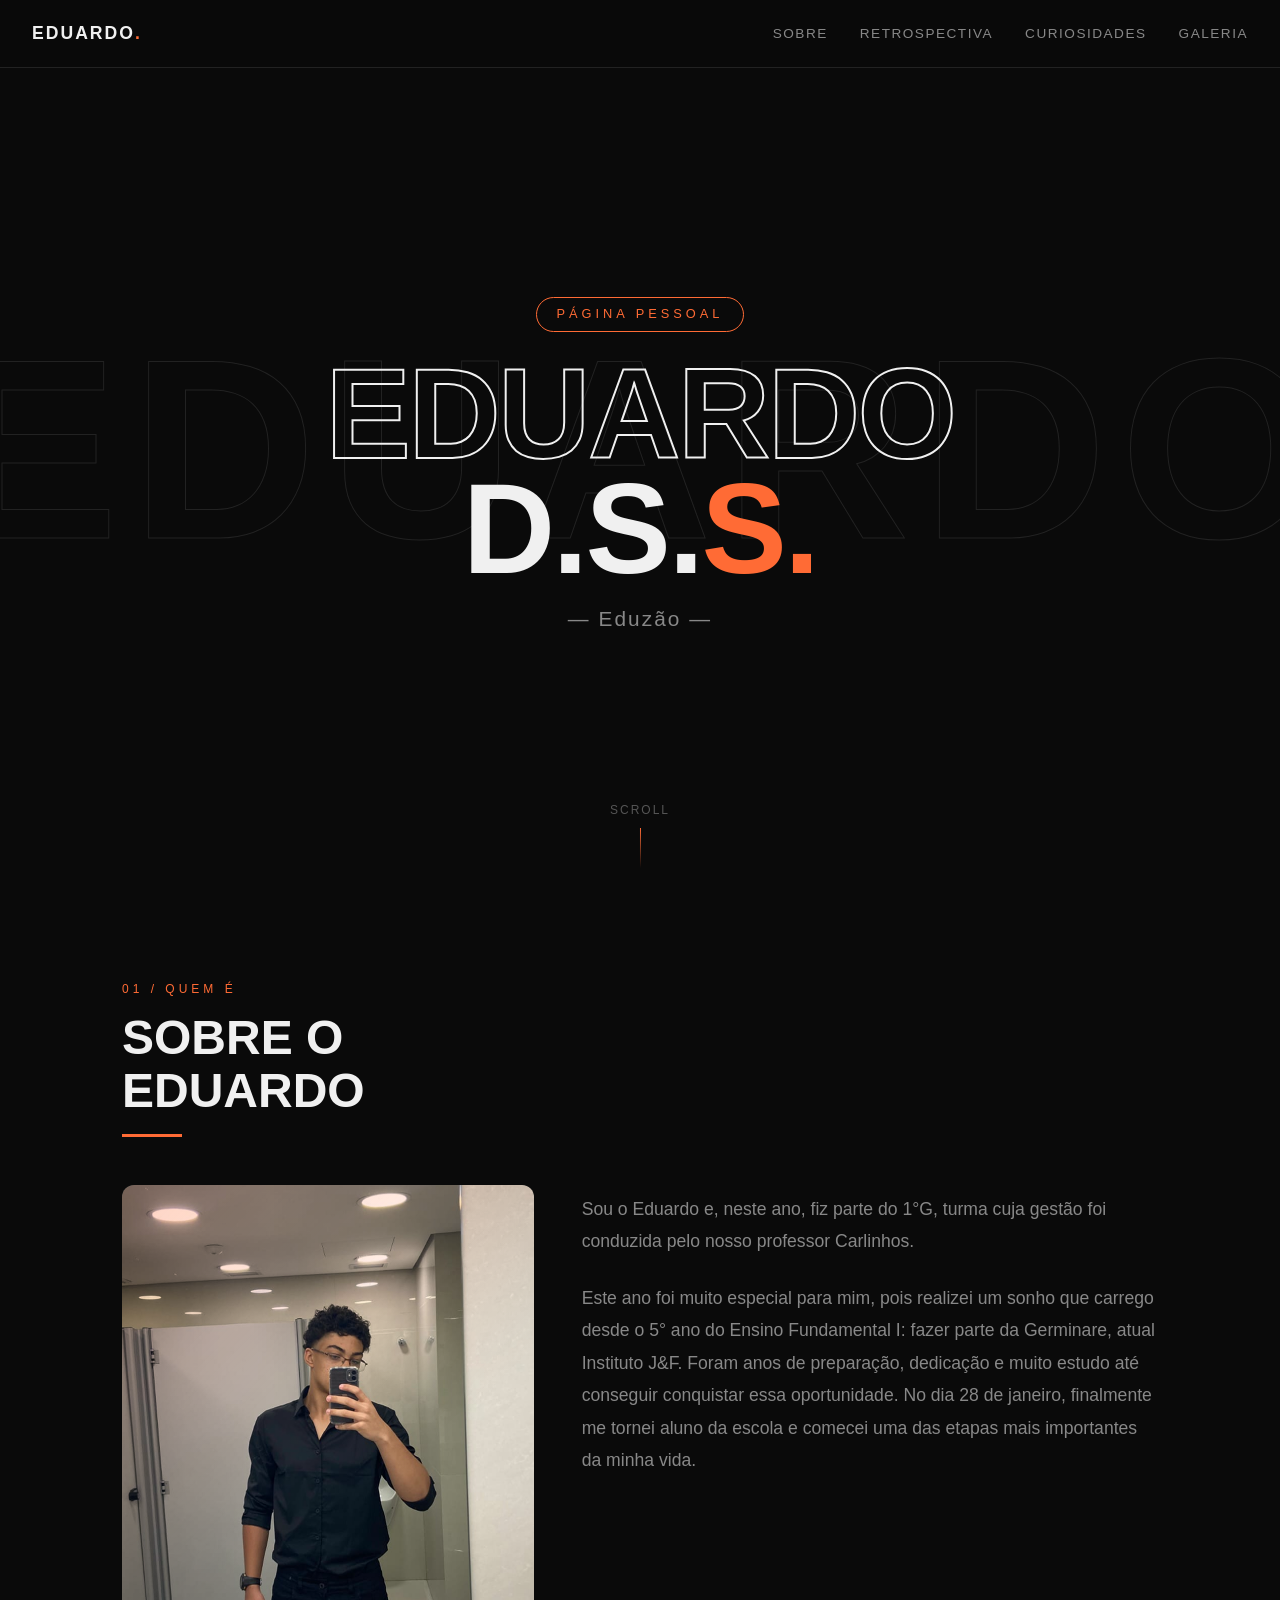
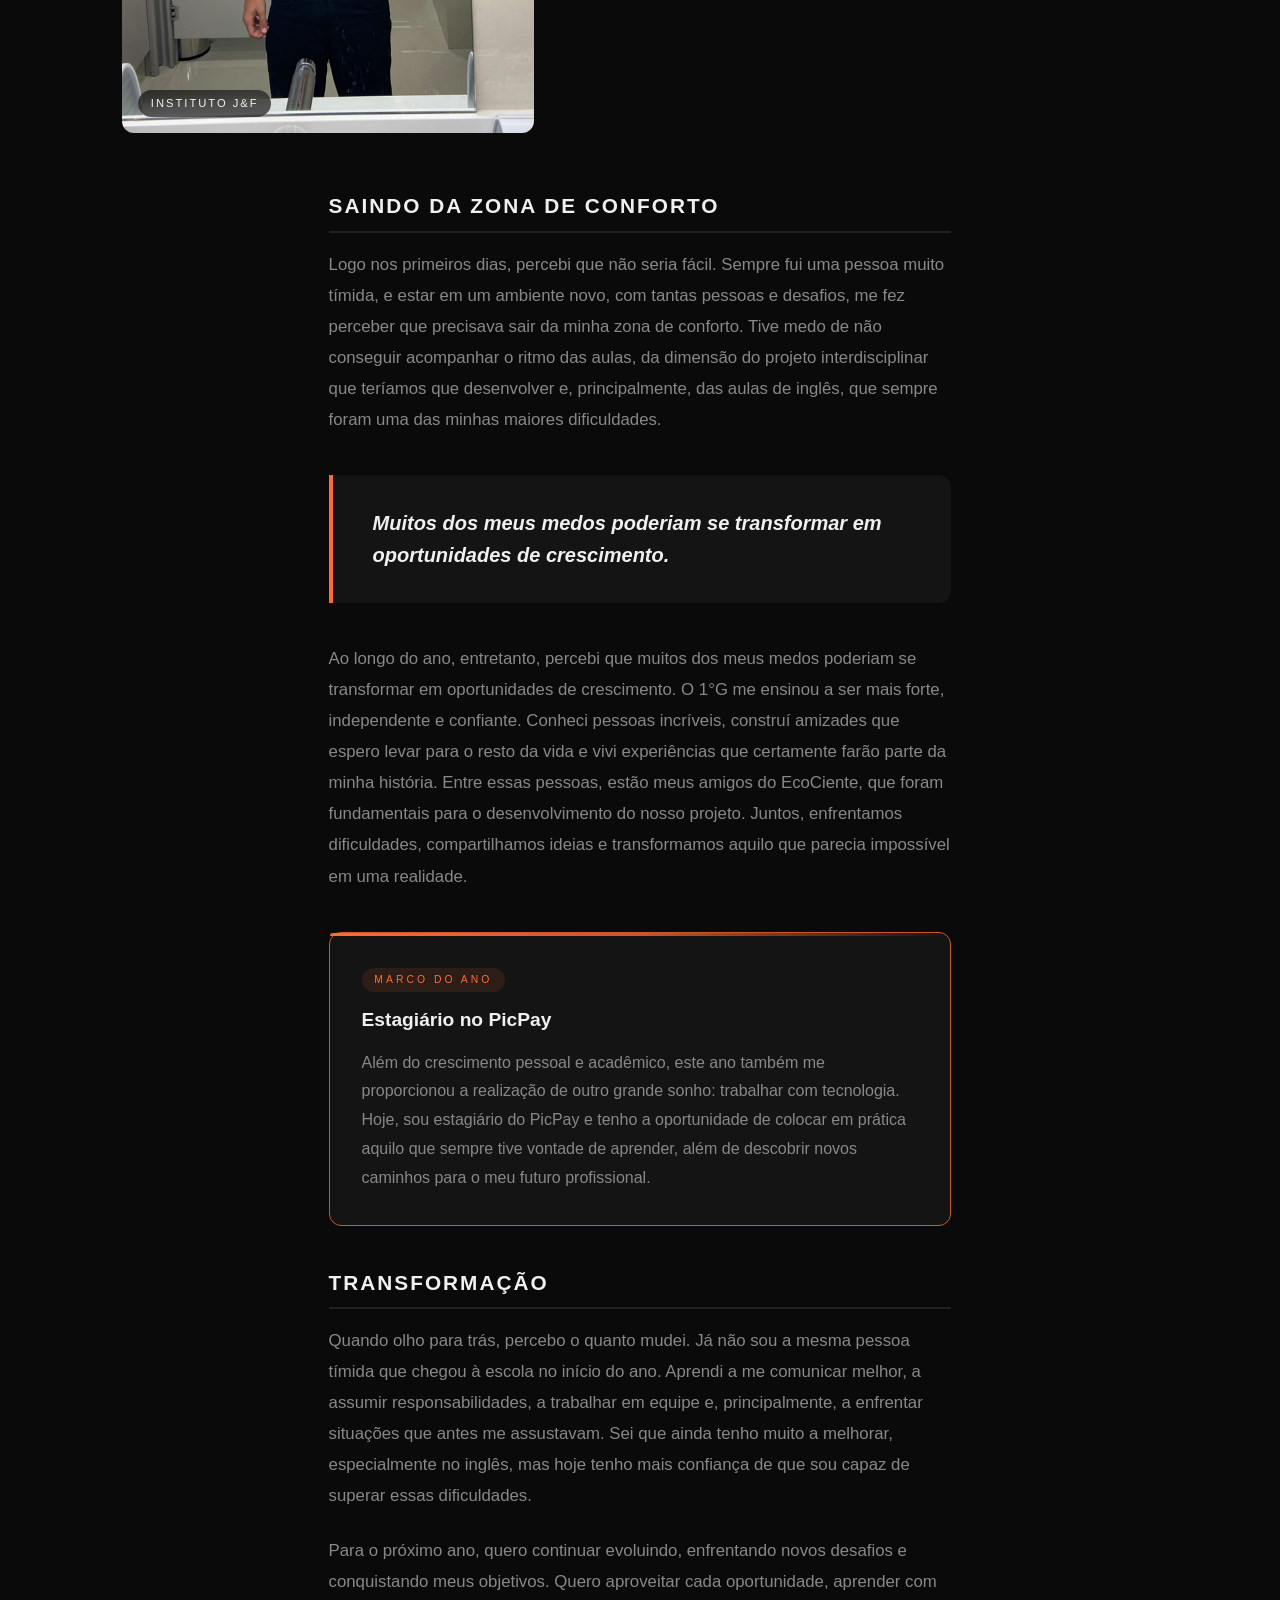
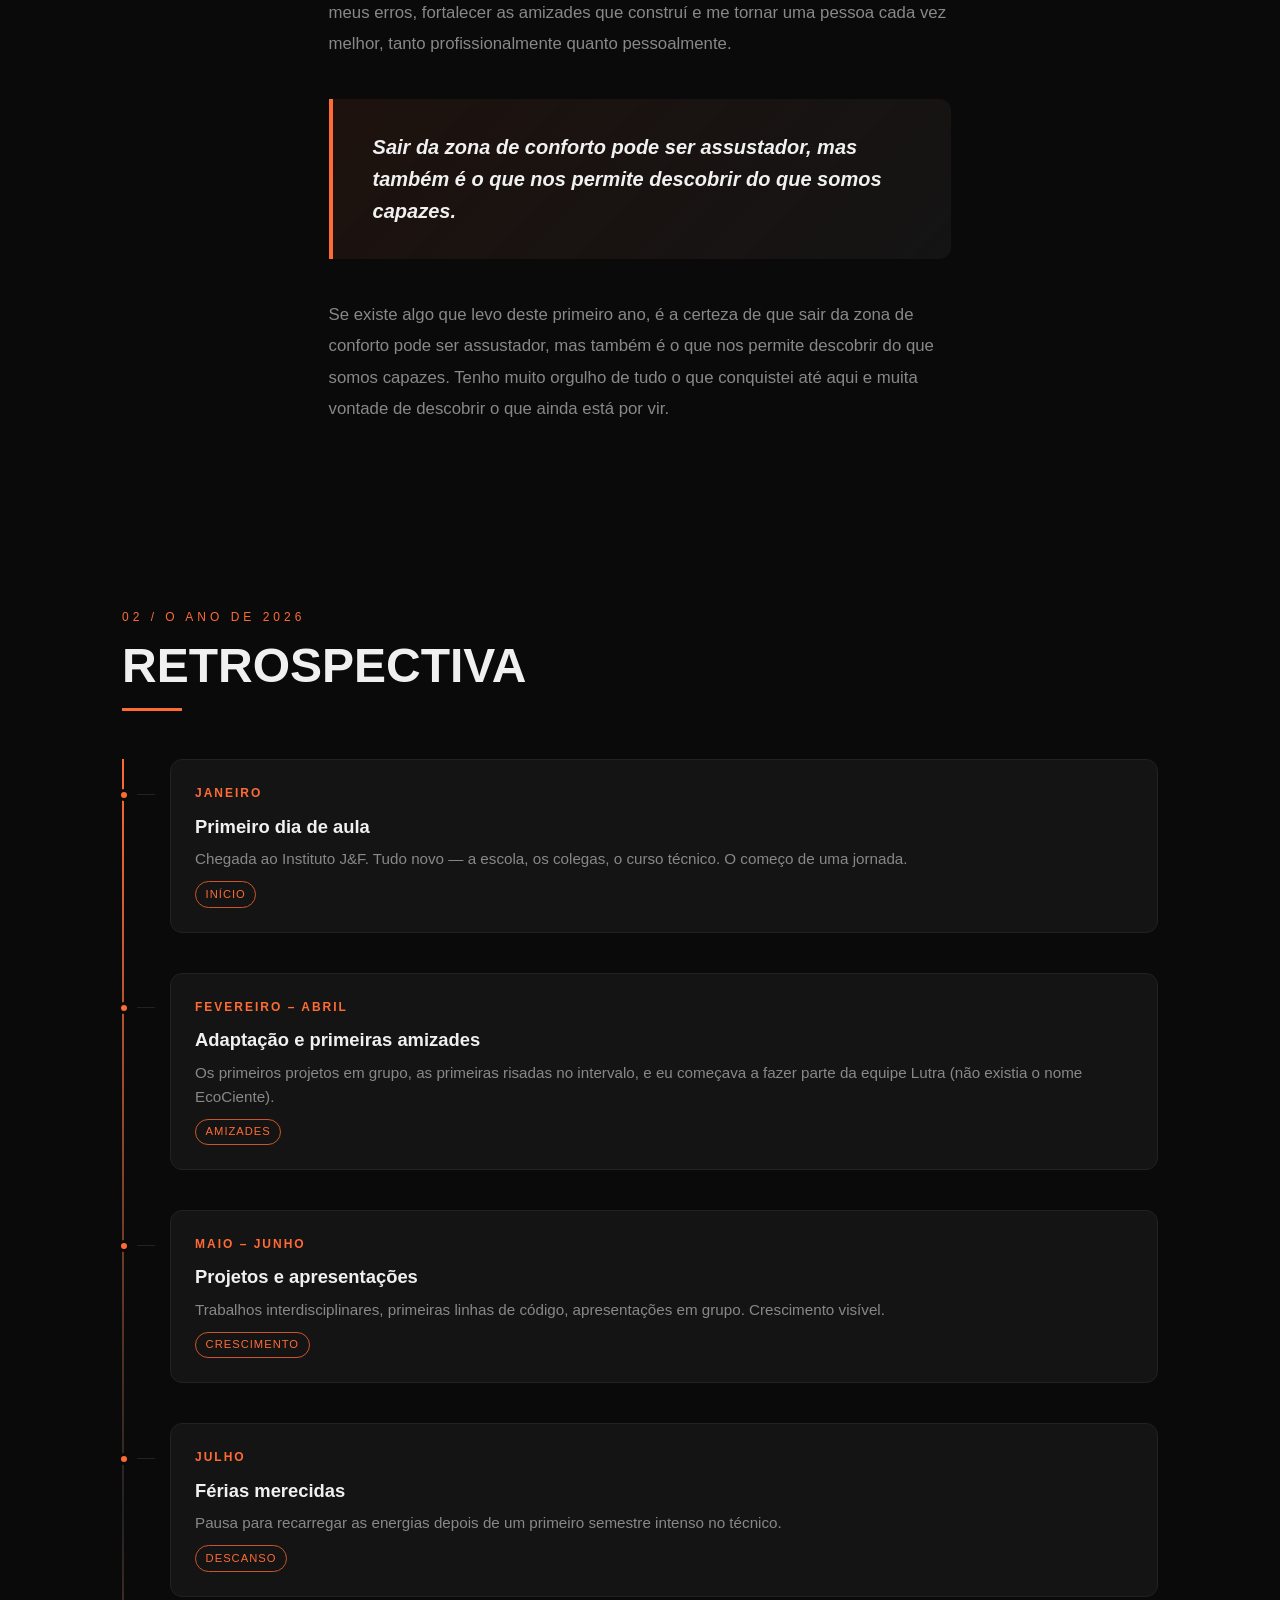
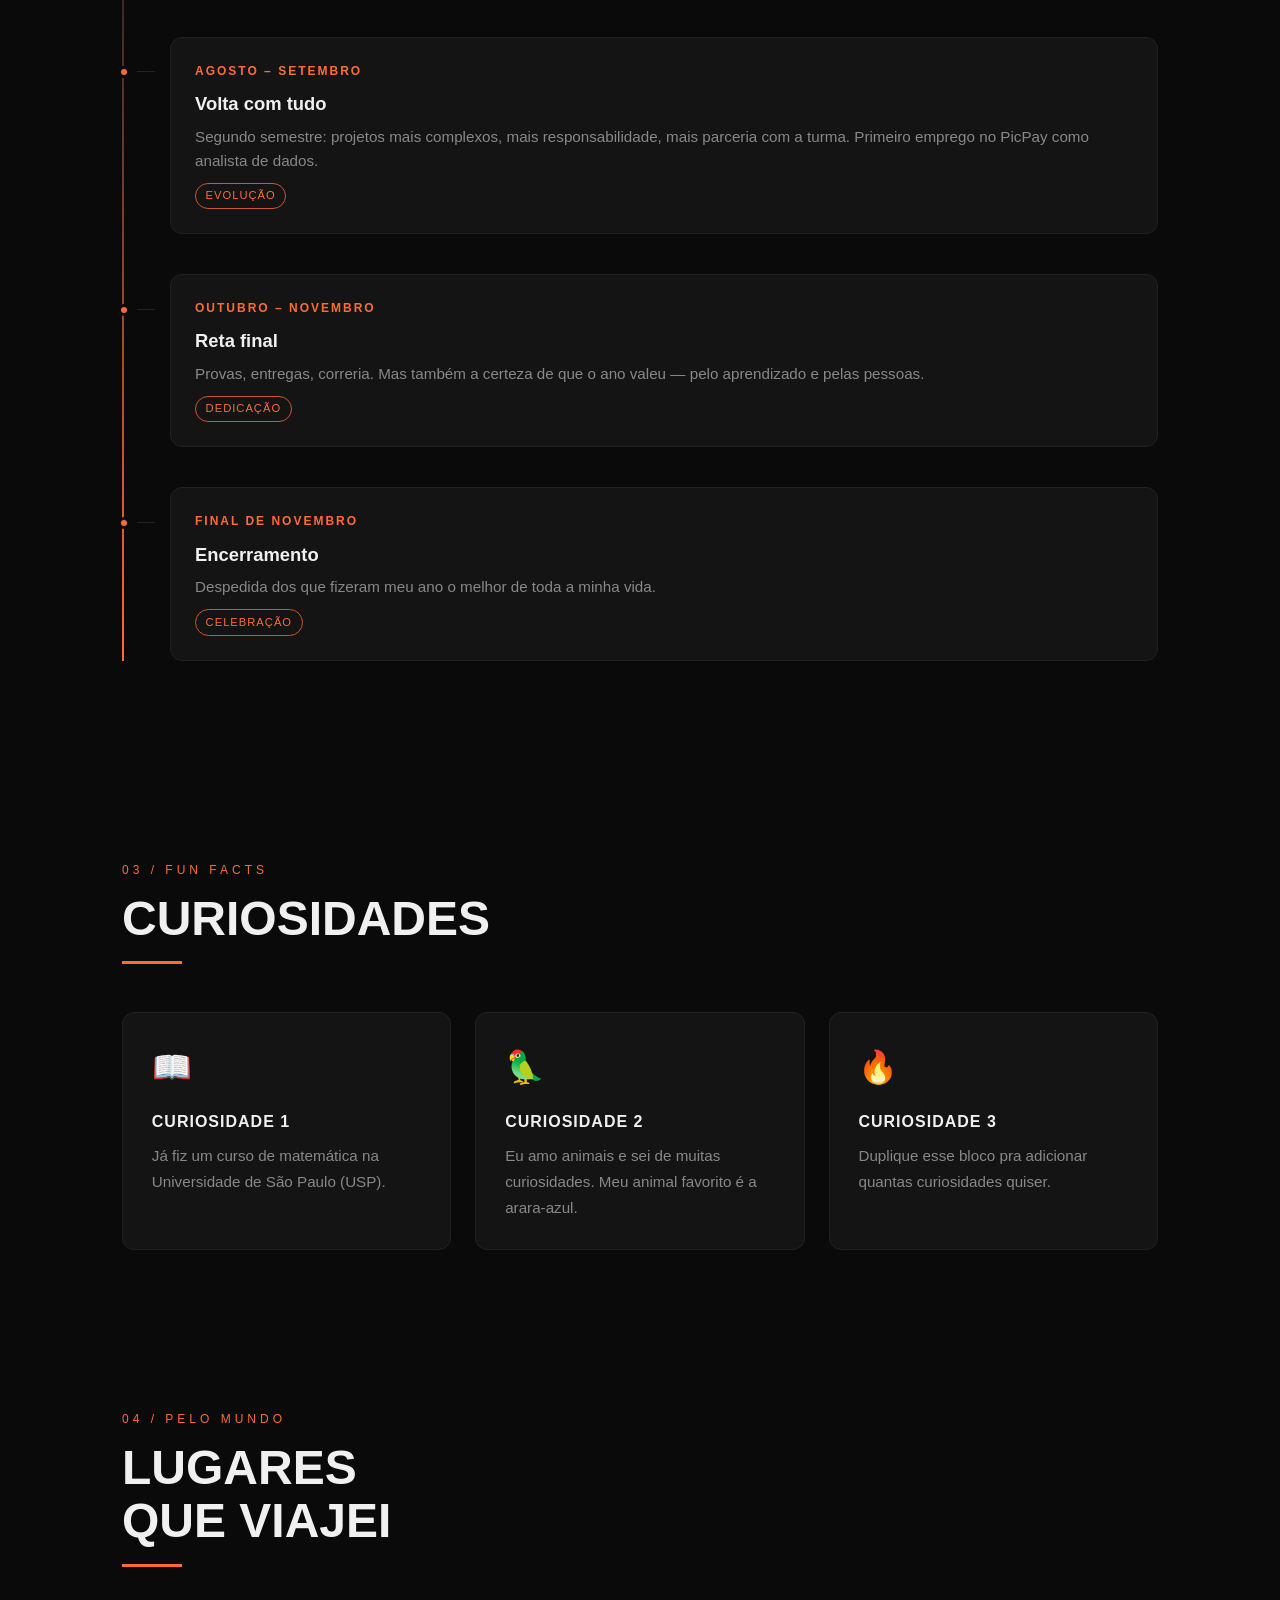
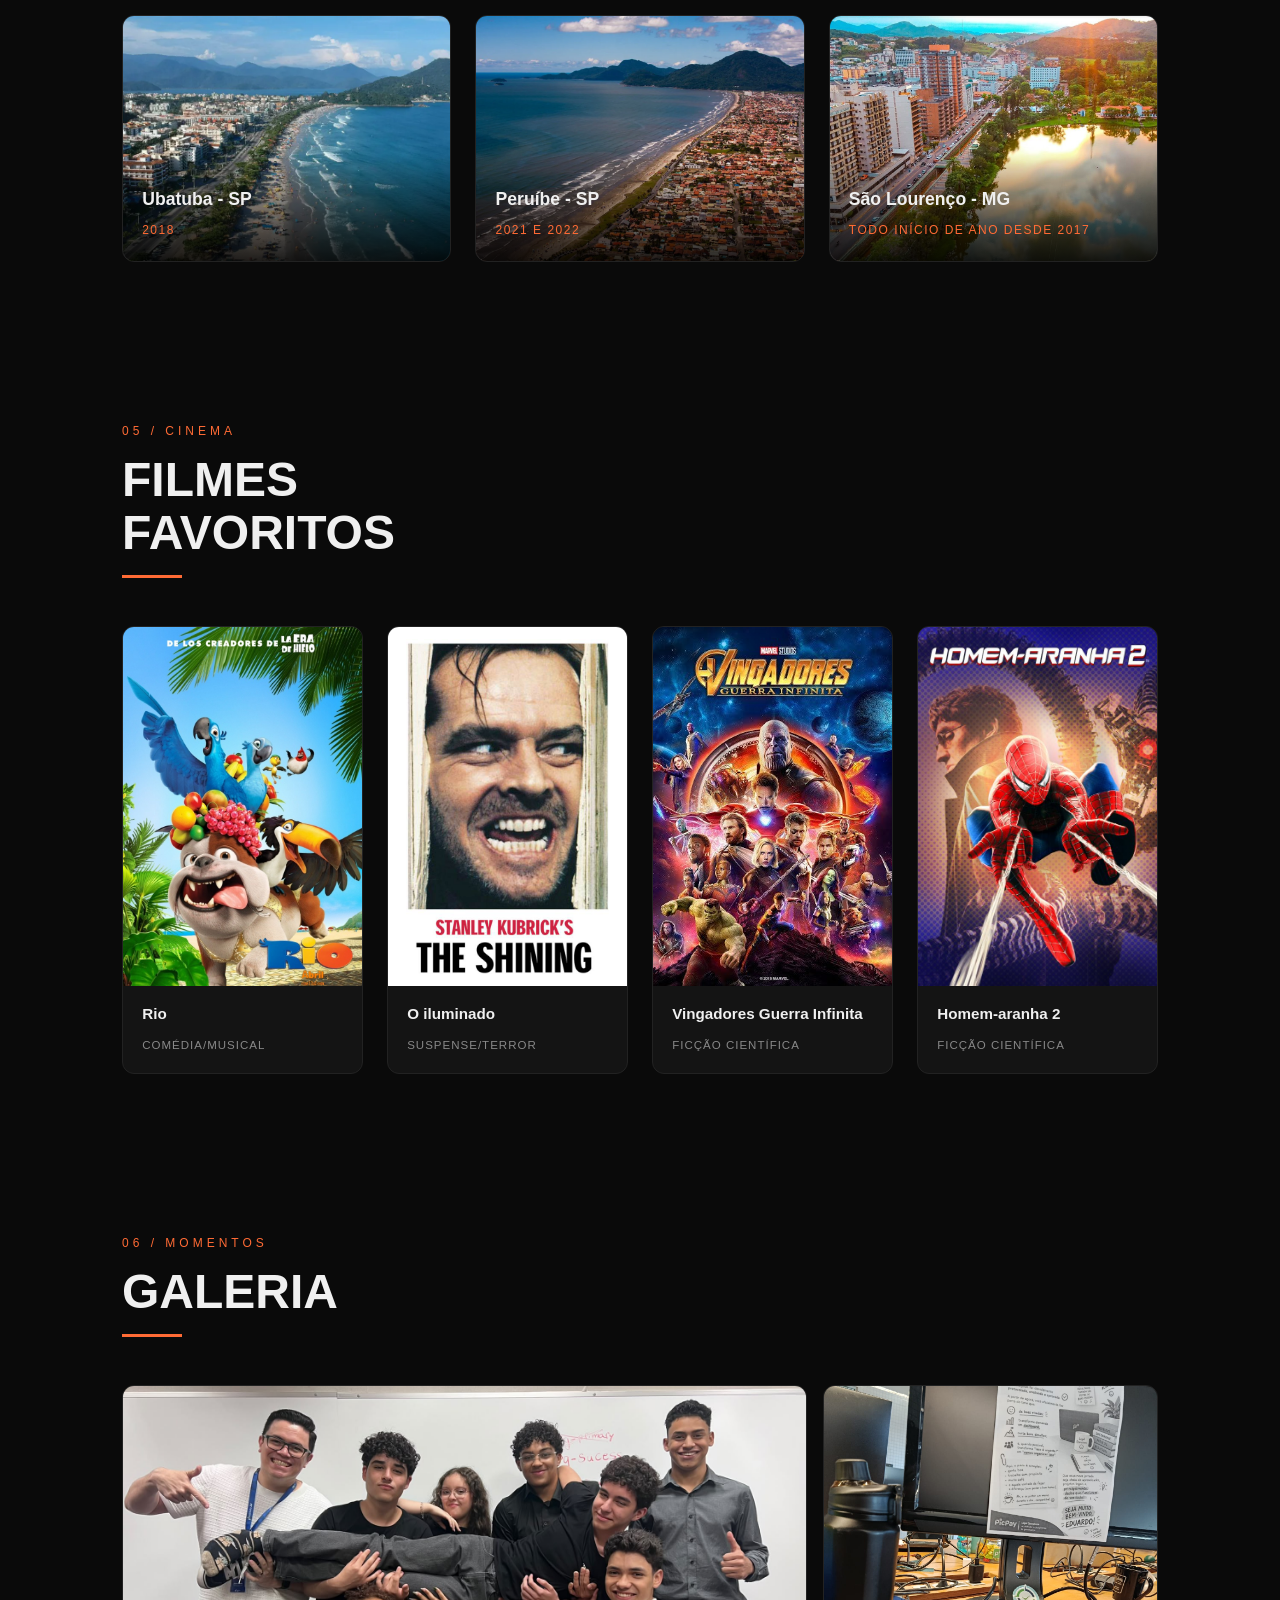
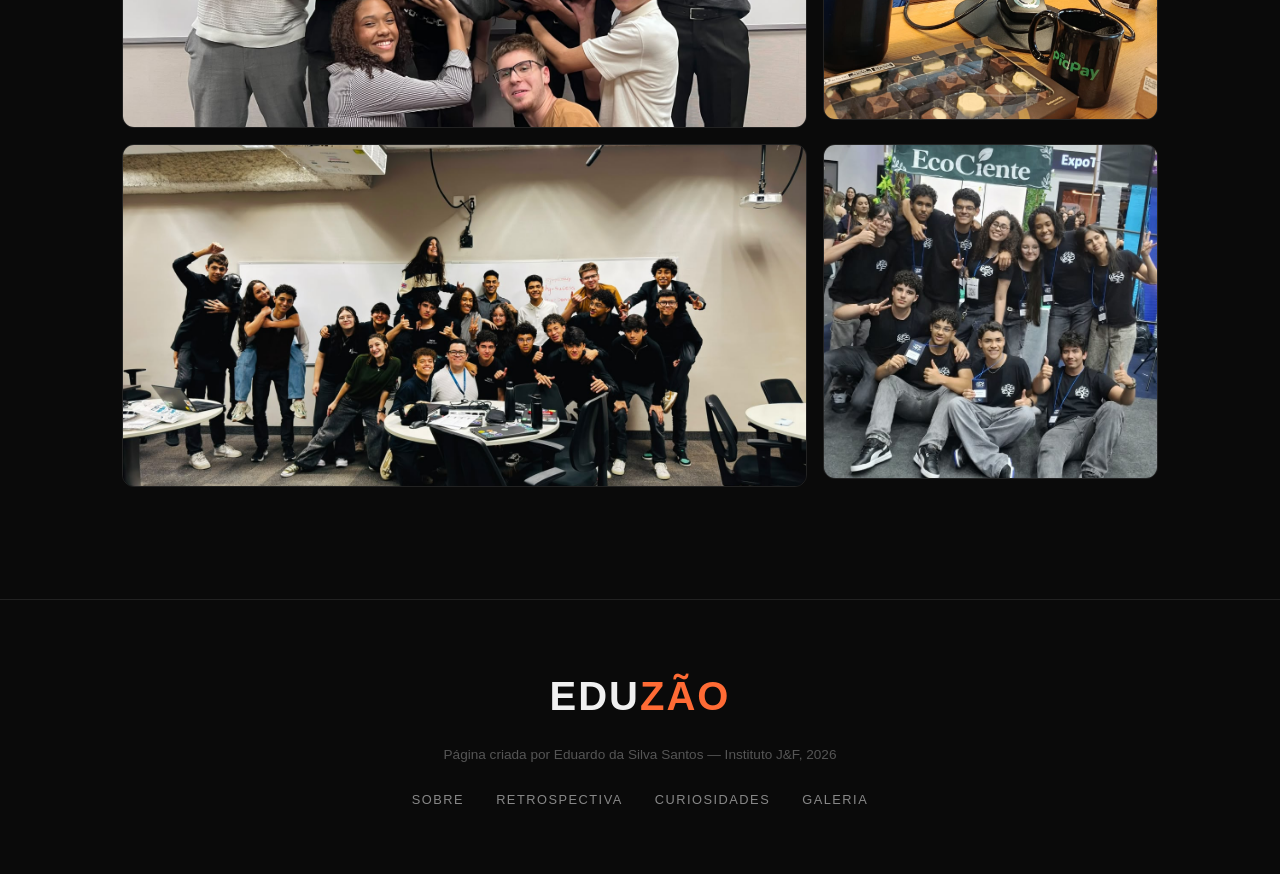
<file: index.html>
<!DOCTYPE html>
<html lang="pt-BR">
<head>
    <meta charset="UTF-8">
    <meta name="viewport" content="width=device-width, initial-scale=1.0">
    <title>Eduardo D.S.S.</title>
    <link rel="stylesheet" href="style.css">
</head>
<body>

    <!-- NAV -->
    <nav>
        <div class="logo">Eduardo<span>.</span></div>
        <ul>
            <li><a href="#sobre">Sobre</a></li>
            <li><a href="#retro">Retrospectiva</a></li>
            <li><a href="#curiosidades">Curiosidades</a></li>
            <li><a href="#galeria">Galeria</a></li>
        </ul>
    </nav>

    <!-- HERO -->
    <header class="hero">
        <div class="hero-content">
            <span class="hero-label">Página Pessoal</span>
            <h1>
                <span class="outline">Eduardo</span><br>
                D.S.<span class="accent">S.</span>
            </h1>
            <p class="subtitle">— Eduzão —</p>
        </div>
        <div class="scroll-hint">
            <span>Scroll</span>
            <div class="arrow"></div>
        </div>
    </header>

    <!-- SOBRE — layout editorial -->
    <section id="sobre">
        <div class="section-header">
            <p class="section-label">01 / Quem é</p>
            <h2 class="section-title">Sobre o<br>Eduardo</h2>
            <div class="section-divider"></div>
        </div>

        <!-- Intro: foto + parágrafo curto lado a lado -->
        <div class="sobre-intro">
            <div class="sobre-foto">
                <img src="assets/edu.png" alt="Eduardo">
                <div class="foto-overlay"></div>
                <span class="foto-tag">Instituto J&amp;F</span>
            </div>
            <div class="sobre-intro-text">
                <p>
                    Sou o Eduardo e, neste ano, fiz parte do 1°G, turma cuja gestão foi conduzida pelo nosso professor Carlinhos.
                </p>
                <p>
                    Este ano foi muito especial para mim, pois realizei um sonho que carrego desde o 5° ano do Ensino Fundamental I: fazer parte da Germinare, atual Instituto J&amp;F. Foram anos de preparação, dedicação e muito estudo até conseguir conquistar essa oportunidade. No dia 28 de janeiro, finalmente me tornei aluno da escola e comecei uma das etapas mais importantes da minha vida.
                </p>
            </div>
        </div>

        <!-- Narrativa editorial — coluna de leitura confortável -->
        <div class="sobre-narrative">

            <h3 class="narrative-heading">Saindo da zona de conforto</h3>
            <p>
                Logo nos primeiros dias, percebi que não seria fácil. Sempre fui uma pessoa muito tímida, e estar em um ambiente novo, com tantas pessoas e desafios, me fez perceber que precisava sair da minha zona de conforto. Tive medo de não conseguir acompanhar o ritmo das aulas, da dimensão do projeto interdisciplinar que teríamos que desenvolver e, principalmente, das aulas de inglês, que sempre foram uma das minhas maiores dificuldades.
            </p>

            <blockquote class="pull-quote">
                <p>Muitos dos meus medos poderiam se transformar em oportunidades de crescimento.</p>
            </blockquote>

            <p>
                Ao longo do ano, entretanto, percebi que muitos dos meus medos poderiam se transformar em oportunidades de crescimento. O 1°G me ensinou a ser mais forte, independente e confiante. Conheci pessoas incríveis, construí amizades que espero levar para o resto da vida e vivi experiências que certamente farão parte da minha história. Entre essas pessoas, estão meus amigos do EcoCiente, que foram fundamentais para o desenvolvimento do nosso projeto. Juntos, enfrentamos dificuldades, compartilhamos ideias e transformamos aquilo que parecia impossível em uma realidade.
            </p>

            <!-- Destaque — PicPay -->
            <div class="highlight-box">
                <span class="highlight-label">Marco do ano</span>
                <h3>Estagiário no PicPay</h3>
                <p>
                    Além do crescimento pessoal e acadêmico, este ano também me proporcionou a realização de outro grande sonho: trabalhar com tecnologia. Hoje, sou estagiário do PicPay e tenho a oportunidade de colocar em prática aquilo que sempre tive vontade de aprender, além de descobrir novos caminhos para o meu futuro profissional.
                </p>
            </div>

            <h3 class="narrative-heading">Transformação</h3>
            <p>
                Quando olho para trás, percebo o quanto mudei. Já não sou a mesma pessoa tímida que chegou à escola no início do ano. Aprendi a me comunicar melhor, a assumir responsabilidades, a trabalhar em equipe e, principalmente, a enfrentar situações que antes me assustavam. Sei que ainda tenho muito a melhorar, especialmente no inglês, mas hoje tenho mais confiança de que sou capaz de superar essas dificuldades.
            </p>
            <p>
                Para o próximo ano, quero continuar evoluindo, enfrentando novos desafios e conquistando meus objetivos. Quero aproveitar cada oportunidade, aprender com meus erros, fortalecer as amizades que construí e me tornar uma pessoa cada vez melhor, tanto profissionalmente quanto pessoalmente.
            </p>

            <blockquote class="pull-quote pull-quote--final">
                <p>Sair da zona de conforto pode ser assustador, mas também é o que nos permite descobrir do que somos capazes.</p>
            </blockquote>

            <p>
                Se existe algo que levo deste primeiro ano, é a certeza de que sair da zona de conforto pode ser assustador, mas também é o que nos permite descobrir do que somos capazes. Tenho muito orgulho de tudo o que conquistei até aqui e muita vontade de descobrir o que ainda está por vir.
            </p>
        </div>
    </section>

    <!-- RETROSPECTIVA -->
    <section id="retro">
        <div class="section-header">
            <p class="section-label">02 / O ano de 2026</p>
            <h2 class="section-title">Retrospectiva</h2>
            <div class="section-divider"></div>
        </div>

        <div class="timeline">

            <div class="timeline-item">
                <div class="timeline-date">Janeiro</div>
                <h3 class="timeline-title">Primeiro dia de aula</h3>
                <p class="timeline-desc">
                    Chegada ao Instituto J&amp;F. Tudo novo — a escola, os colegas,
                    o curso técnico. O começo de uma jornada.
                </p>
                <span class="timeline-tag">Início</span>
            </div>

            <div class="timeline-item">
                <div class="timeline-date">Fevereiro – Abril</div>
                <h3 class="timeline-title">Adaptação e primeiras amizades</h3>
                <p class="timeline-desc">
                    Os primeiros projetos em grupo, as primeiras risadas no
                    intervalo, e eu começava a fazer parte da equipe Lutra (não existia o nome EcoCiente).
                </p>
                <span class="timeline-tag">Amizades</span>
            </div>

            <div class="timeline-item">
                <div class="timeline-date">Maio – Junho</div>
                <h3 class="timeline-title">Projetos e apresentações</h3>
                <p class="timeline-desc">
                    Trabalhos interdisciplinares, primeiras linhas de código,
                    apresentações em grupo. Crescimento visível.
                </p>
                <span class="timeline-tag">Crescimento</span>
            </div>

            <div class="timeline-item">
                <div class="timeline-date">Julho</div>
                <h3 class="timeline-title">Férias merecidas</h3>
                <p class="timeline-desc">
                    Pausa para recarregar as energias depois de um primeiro
                    semestre intenso no técnico.
                </p>
                <span class="timeline-tag">Descanso</span>
            </div>

            <div class="timeline-item">
                <div class="timeline-date">Agosto – Setembro</div>
                <h3 class="timeline-title">Volta com tudo</h3>
                <p class="timeline-desc">
                    Segundo semestre: projetos mais complexos,
                    mais responsabilidade, mais parceria com a turma.
                    Primeiro emprego no PicPay como analista de dados.
                </p>
                <span class="timeline-tag">Evolução</span>
            </div>

            <div class="timeline-item">
                <div class="timeline-date">Outubro – Novembro</div>
                <h3 class="timeline-title">Reta final</h3>
                <p class="timeline-desc">
                    Provas, entregas, correria. Mas também a certeza de que
                    o ano valeu — pelo aprendizado e pelas pessoas.
                </p>
                <span class="timeline-tag">Dedicação</span>
            </div>

            <div class="timeline-item">
                <div class="timeline-date">Final de novembro</div>
                <h3 class="timeline-title">Encerramento</h3>
                <p class="timeline-desc">
                    Despedida dos que fizeram meu ano o melhor de toda a minha vida.
                </p>
                <span class="timeline-tag">Celebração</span>
            </div>

        </div>
    </section>

    <!-- CURIOSIDADES -->
    <section id="curiosidades">
        <div class="section-header">
            <p class="section-label">03 / Fun facts</p>
            <h2 class="section-title">Curiosidades</h2>
            <div class="section-divider"></div>
        </div>

        <div class="curiosidades-grid">

            <div class="curiosidade-card">
                <div class="curiosidade-icon">📖</div>
                <h3>Curiosidade 1</h3>
                <p>Já fiz um curso de matemática na Universidade de São Paulo (USP).</p>
            </div>

            <div class="curiosidade-card">
                <div class="curiosidade-icon">🦜</div>
                <h3>Curiosidade 2</h3>
                <p>Eu amo animais e sei de muitas curiosidades. Meu animal favorito é a arara-azul.</p>
            </div>

            <div class="curiosidade-card">
                <div class="curiosidade-icon">🔥</div>
                <h3>Curiosidade 3</h3>
                <p>Duplique esse bloco pra adicionar quantas curiosidades quiser.</p>
            </div>

        </div>
    </section>

    <!-- VIAGENS -->
    <section id="viagens">
        <div class="section-header">
            <p class="section-label">04 / Pelo mundo</p>
            <h2 class="section-title">Lugares<br>que viajei</h2>
            <div class="section-divider"></div>
        </div>

        <div class="viagens-grid">

            <div class="viagem-card">
                <div class="viagem-placeholder"><img src="assets/ubatuba.webp" alt="Ubatuba"></div>
                <div class="viagem-info">
                    <h3>Ubatuba - SP</h3>
                    <span>2018</span>
                </div>
            </div>

            <div class="viagem-card">
                <div class="viagem-placeholder"><img src="assets/peruibe.webp" alt="Peruíbe"></div>
                <div class="viagem-info">
                    <h3>Peruíbe - SP</h3>
                    <span>2021 e 2022</span>
                </div>
            </div>

            <div class="viagem-card">
                <div class="viagem-placeholder"><img src="assets/sao_lourenco.jpg" alt="São Lourenço"></div>
                <div class="viagem-info">
                    <h3>São Lourenço - MG</h3>
                    <span>Todo início de ano desde 2017</span>
                </div>
            </div>

        </div>
    </section>

    <!-- FILMES FAVORITOS -->
    <section id="filmes">
        <div class="section-header">
            <p class="section-label">05 / Cinema</p>
            <h2 class="section-title">Filmes<br>Favoritos</h2>
            <div class="section-divider"></div>
        </div>

        <div class="filmes-grid">

            <div class="filme-card">
                <div class="filme-poster"><img src="assets/rio.jpg" alt="Rio"></div>
                <div class="filme-info">
                    <h3>Rio</h3>
                    <span>Comédia/Musical</span>
                </div>
            </div>

            <div class="filme-card">
                <div class="filme-poster"><img src="assets/o-iluminado-cartaz.jpg" alt="O iluminado"></div>
                <div class="filme-info">
                    <h3>O iluminado</h3>
                    <span>Suspense/Terror</span>
                </div>
            </div>

            <div class="filme-card">
                <div class="filme-poster"><img src="assets/vingadores.jpeg" alt="Vingadores Guerra Infinita"></div>
                <div class="filme-info">
                    <h3>Vingadores Guerra Infinita</h3>
                    <span>Ficção científica</span>
                </div>
            </div>

            <div class="filme-card">
                <div class="filme-poster"><img src="assets/homem_aranha_2.jpg" alt="Homem-aranha 2"></div>
                <div class="filme-info">
                    <h3>Homem-aranha 2</h3>
                    <span>Ficção Científica</span>
                </div>
            </div>

        </div>
    </section>

    <!-- GALERIA -->
    <section id="galeria">
        <div class="section-header">
            <p class="section-label">06 / Momentos</p>
            <h2 class="section-title">Galeria</h2>
            <div class="section-divider"></div>
        </div>

        <div class="galeria-grid">
            <div class="galeria-item largo">
                <img src="assets/meus_melhores_amigos.jpeg" alt="Melhores amigos">
                <div class="galeria-caption">Meu melhores amigos</div>
            </div>

            <div class="galeria-item">
                <img src="assets/primeiro_dia.jpeg" alt="Meu primeiro dia">
                <div class="galeria-caption">Primeiro dia no PicPay</div>
            </div>
            <div class="galeria-item largo">
                <img src="assets/1G.jpeg" alt="1°G">
                <div class="galeria-caption">Melhor turma da minha vida 1G ❤️</div>
            </div>
            <div class="galeria-item">
                <img src="assets/ecociente.png" alt="Grupo do EcoCiente">
                <div class="galeria-caption">EcoCiente ❤️</div>
            </div>
        </div>
    </section>

    <!-- FOOTER -->
    <footer>
        <p class="footer-phrase">Edu<span>zão</span></p>
        <p class="footer-sub">Página criada por Eduardo da Silva Santos — Instituto J&amp;F, 2026</p>
        <div class="footer-links">
            <a href="#sobre">Sobre</a>
            <a href="#retro">Retrospectiva</a>
            <a href="#curiosidades">Curiosidades</a>
            <a href="#galeria">Galeria</a>
        </div>
    </footer>

</body>
</html>
</file>
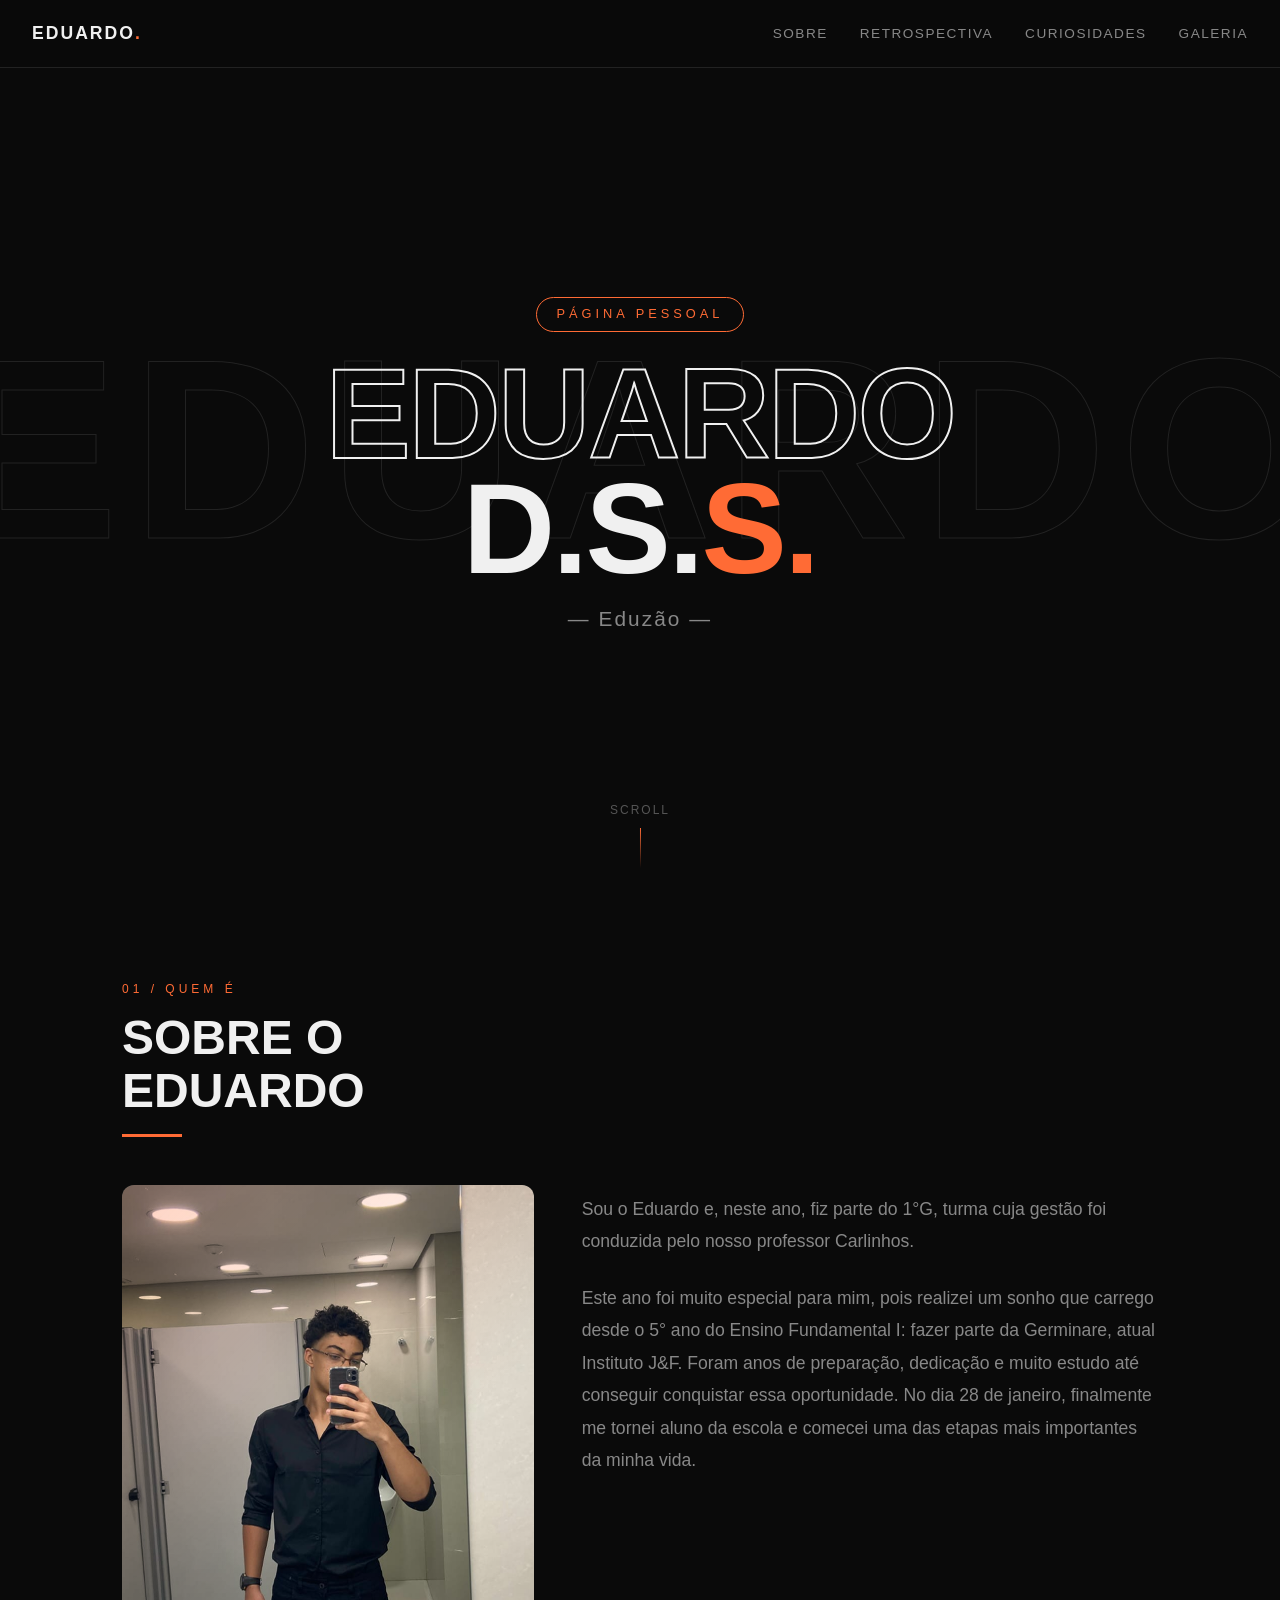
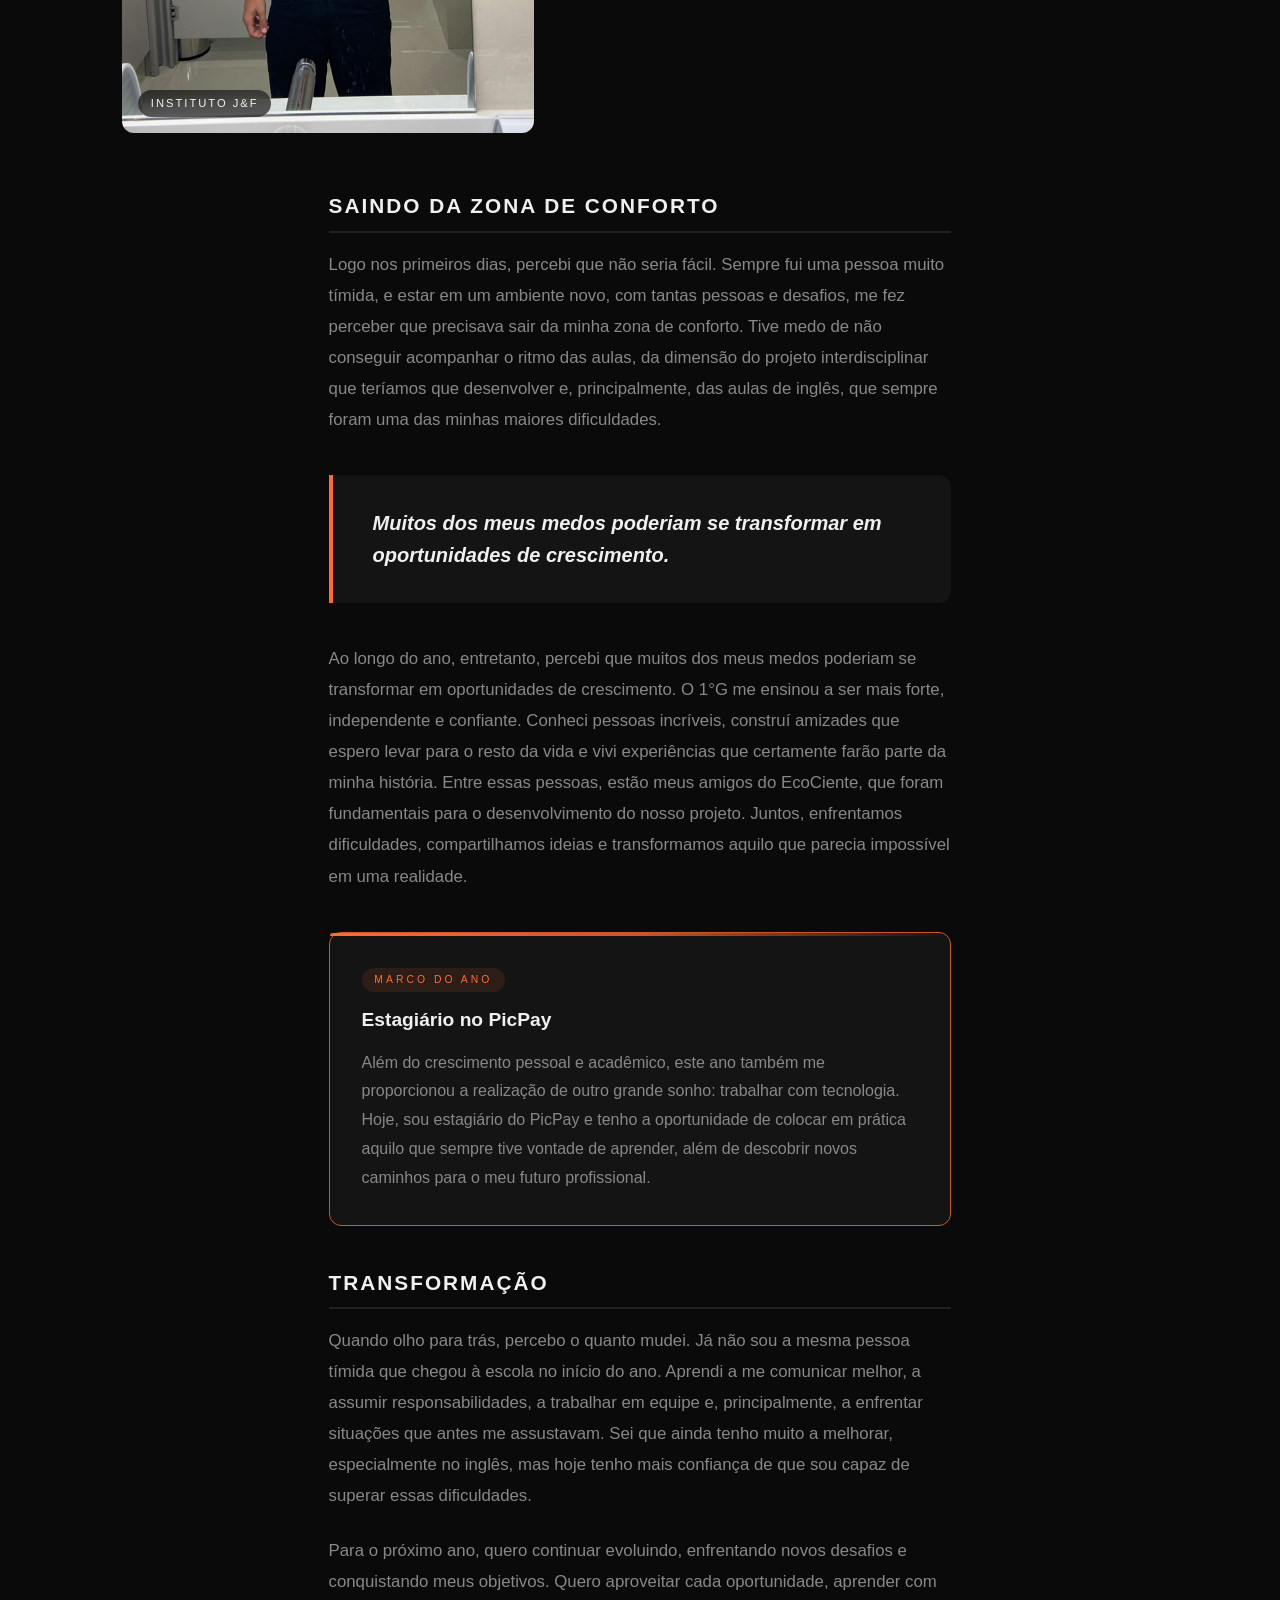
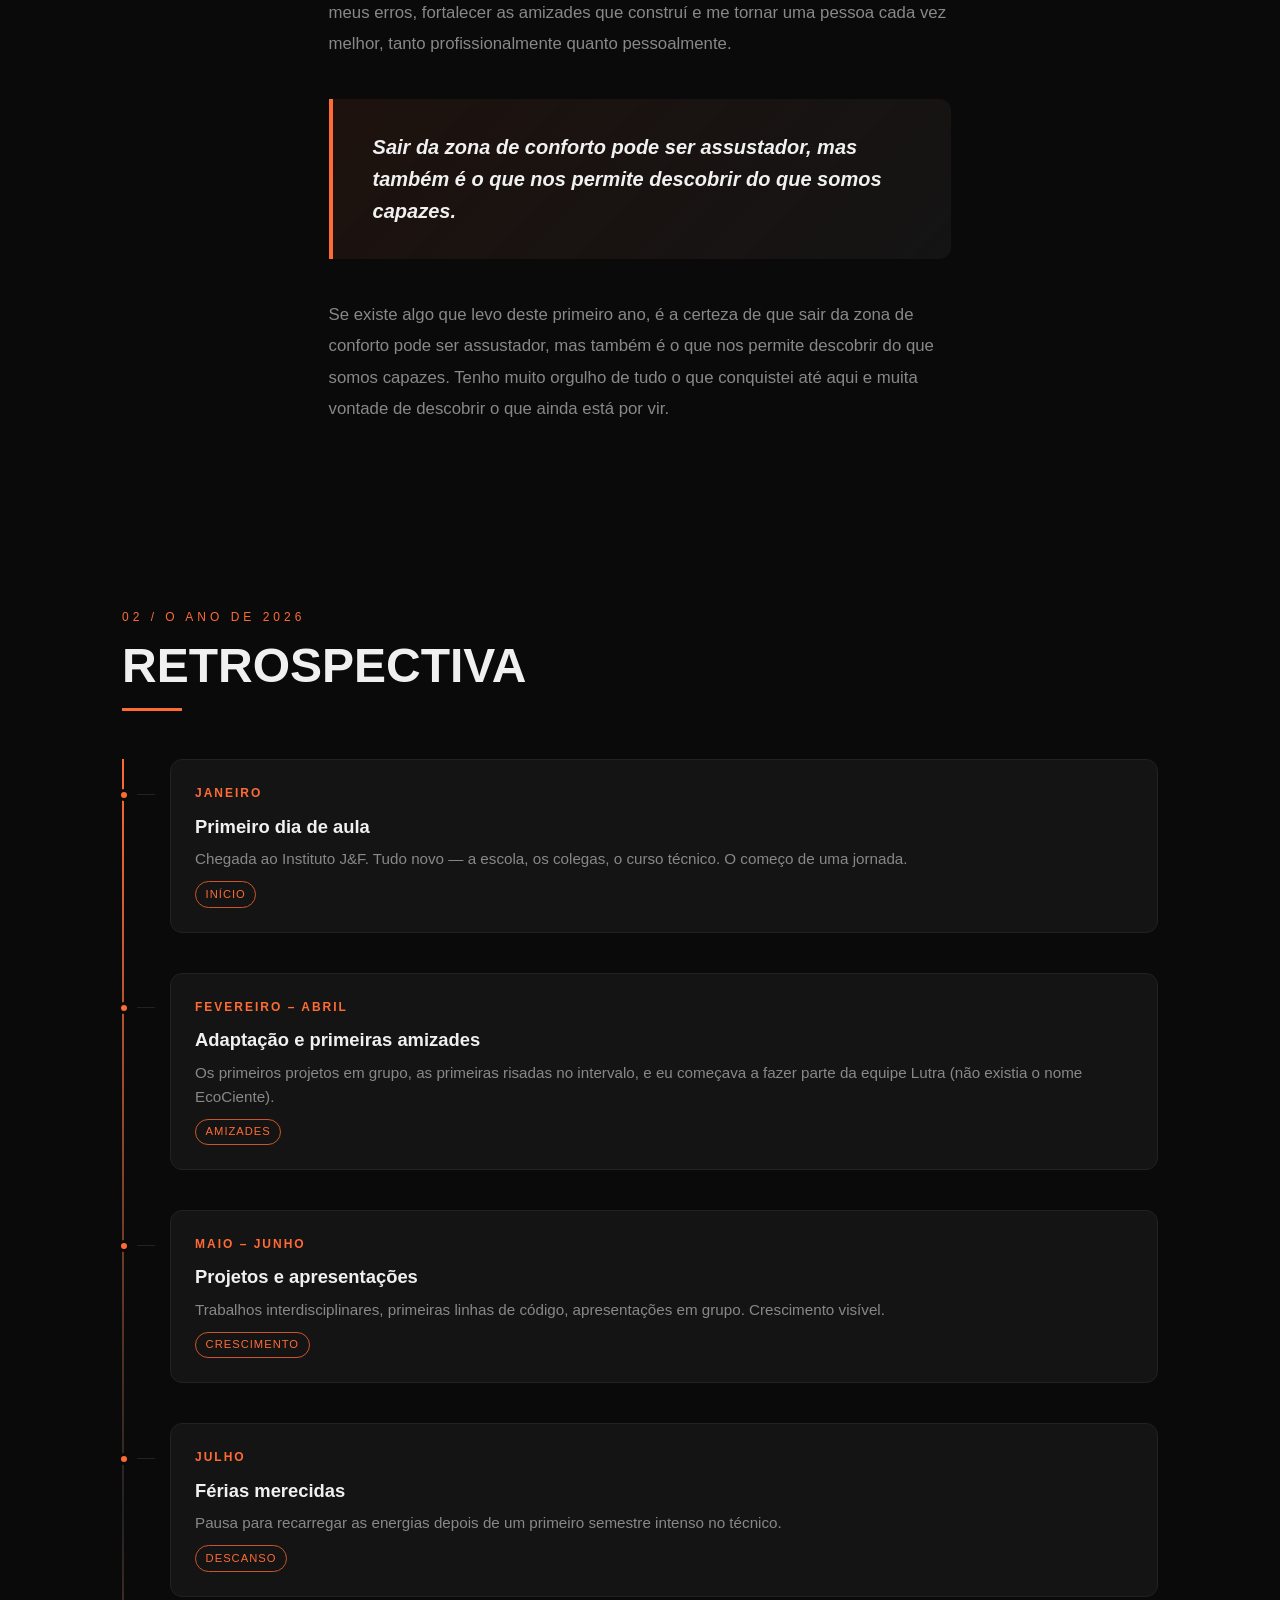
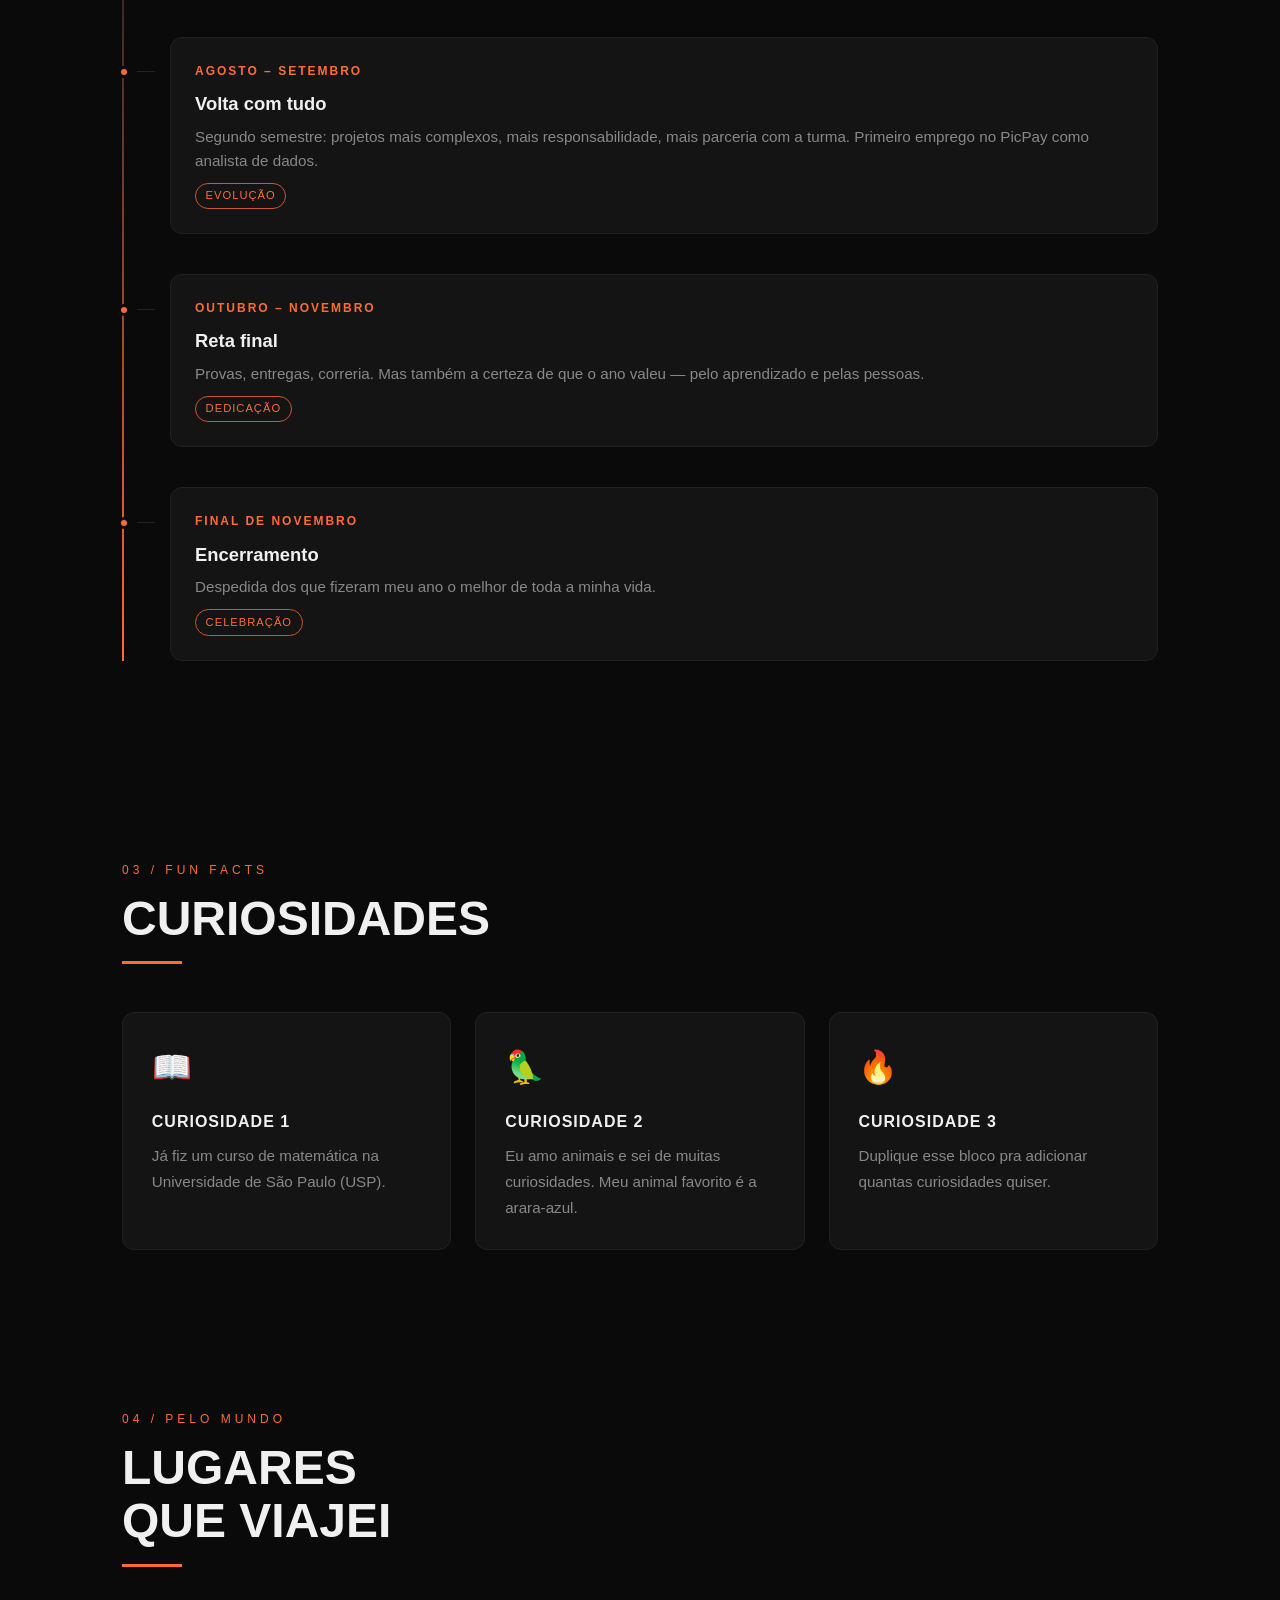
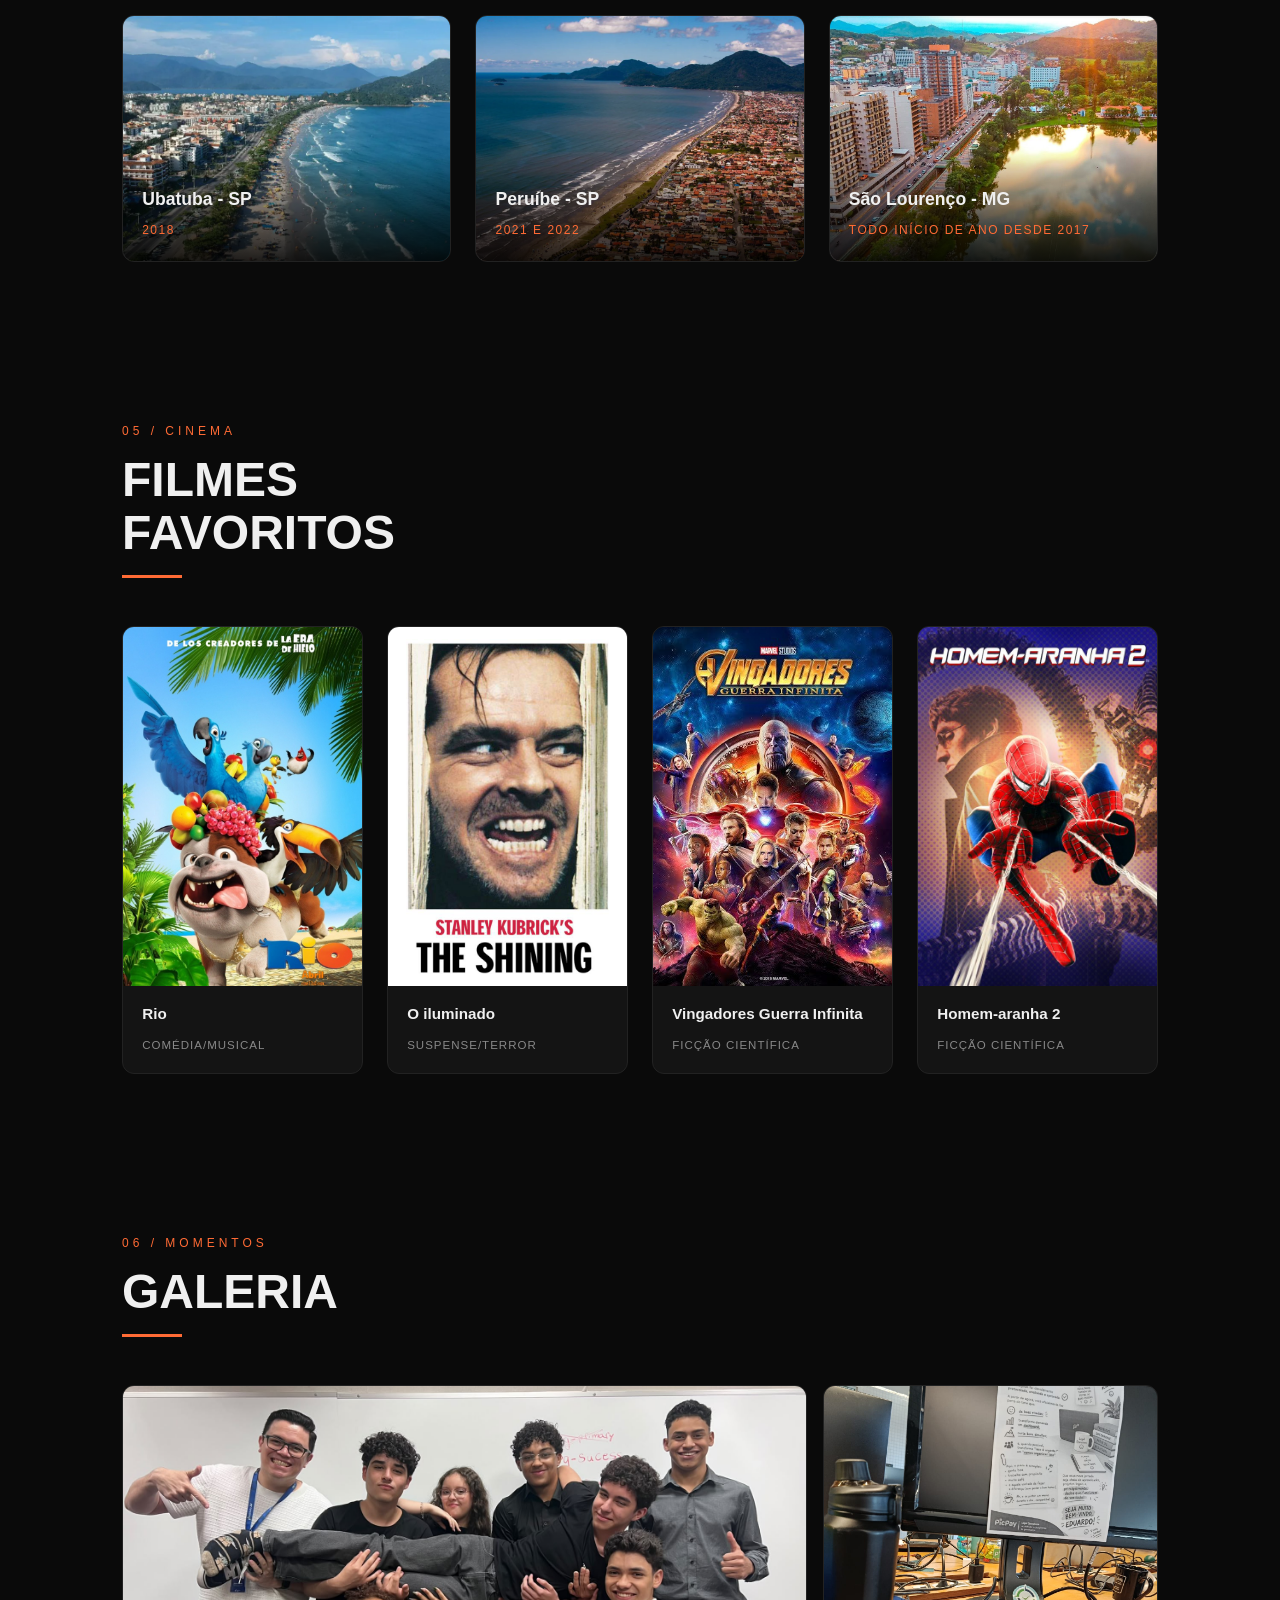
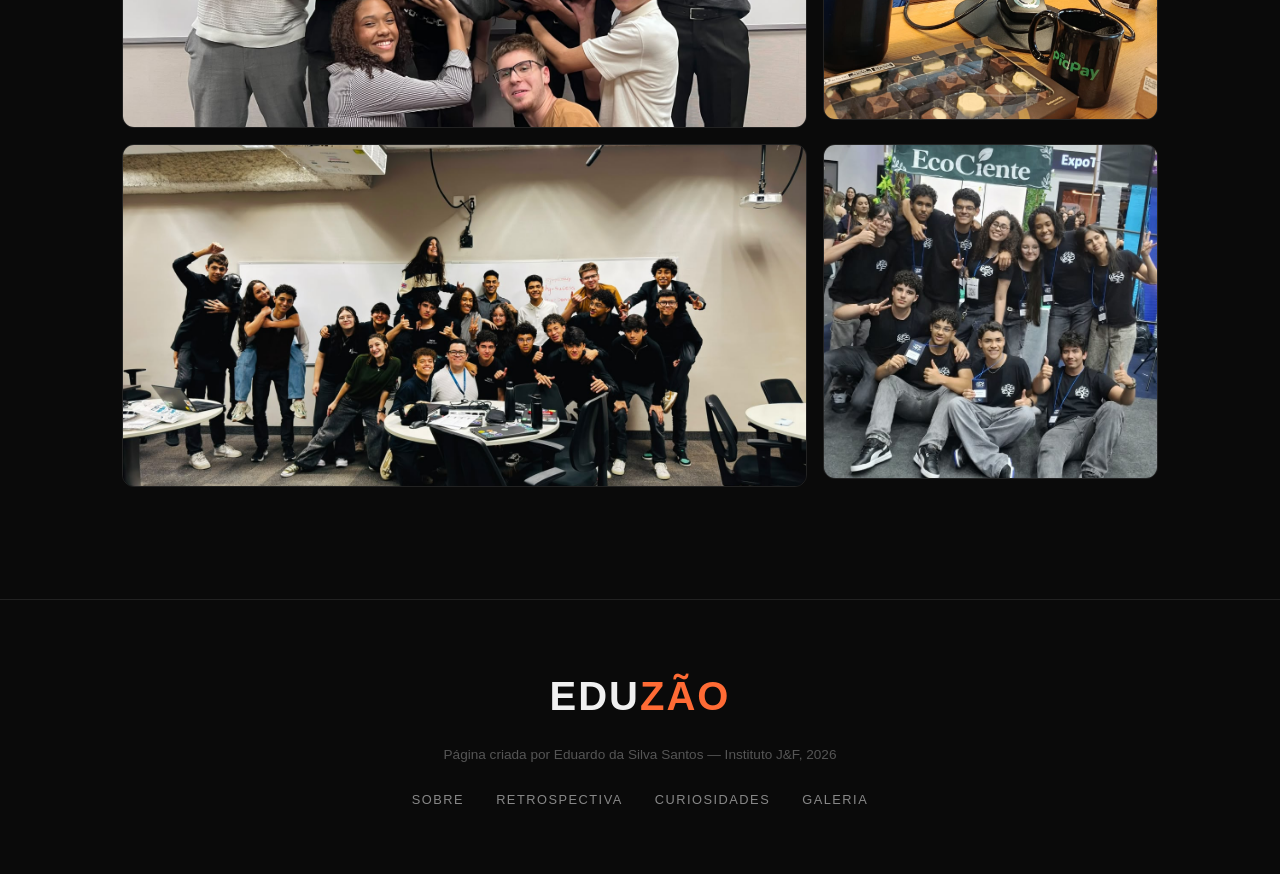
<file: edu.index.html>
<!DOCTYPE html>
<html lang="pt-BR">
<head>
    <meta charset="UTF-8">
    <meta name="viewport" content="width=device-width, initial-scale=1.0">
    <title>Eduardo D.S.S.</title>
    <link rel="stylesheet" href="style.css">
</head>
<body>

    <!-- NAV -->
    <nav>
        <div class="logo">Eduardo<span>.</span></div>
        <ul>
            <li><a href="#sobre">Sobre</a></li>
            <li><a href="#retro">Retrospectiva</a></li>
            <li><a href="#curiosidades">Curiosidades</a></li>
            <li><a href="#galeria">Galeria</a></li>
        </ul>
    </nav>

    <!-- HERO -->
    <header class="hero">
        <div class="hero-content">
            <span class="hero-label">Página Pessoal</span>
            <h1>
                <span class="outline">Eduardo</span><br>
                D.S.<span class="accent">S.</span>
            </h1>
            <p class="subtitle">— Eduzão —</p>
        </div>
        <div class="scroll-hint">
            <span>Scroll</span>
            <div class="arrow"></div>
        </div>
    </header>

    <!-- SOBRE — layout editorial -->
    <section id="sobre">
        <div class="section-header">
            <p class="section-label">01 / Quem é</p>
            <h2 class="section-title">Sobre o<br>Eduardo</h2>
            <div class="section-divider"></div>
        </div>

        <!-- Intro -->
        <div class="sobre-intro">
            <div class="sobre-foto">
                <img src="assets/edu.png" alt="Eduardo">
                <div class="foto-overlay"></div>
                <span class="foto-tag">Instituto J&F</span>
            </div>
            <div class="sobre-intro-text">
                <p>
                    Sou o Eduardo e, neste ano, fiz parte do 1°G, turma cuja gestão foi conduzida pelo nosso professor Carlinhos.
                </p>
                <p>
                    Este ano foi muito especial para mim, pois realizei um sonho que carrego desde o 5° ano do Ensino Fundamental I: fazer parte da Germinare, atual Instituto J&F. Foram anos de preparação, dedicação e muito estudo até conseguir conquistar essa oportunidade. No dia 28 de janeiro, finalmente me tornei aluno da escola e comecei uma das etapas mais importantes da minha vida.
                </p>
            </div>
        </div>

        <div class="sobre-narrative">

            <h3 class="narrative-heading">Saindo da zona de conforto</h3>
            <p>
                Logo nos primeiros dias, percebi que não seria fácil. Sempre fui uma pessoa muito tímida, e estar em um ambiente novo, com tantas pessoas e desafios, me fez perceber que precisava sair da minha zona de conforto. Tive medo de não conseguir acompanhar o ritmo das aulas, da dimensão do projeto interdisciplinar que teríamos que desenvolver e, principalmente, das aulas de inglês, que sempre foram uma das minhas maiores dificuldades.
            </p>

            <blockquote class="pull-quote">
                <p>Muitos dos meus medos poderiam se transformar em oportunidades de crescimento.</p>
            </blockquote>

            <p>
                Ao longo do ano, entretanto, percebi que muitos dos meus medos poderiam se transformar em oportunidades de crescimento. O 1°G me ensinou a ser mais forte, independente e confiante. Conheci pessoas incríveis, construí amizades que espero levar para o resto da vida e vivi experiências que certamente farão parte da minha história. Entre essas pessoas, estão meus amigos do EcoCiente, que foram fundamentais para o desenvolvimento do nosso projeto. Juntos, enfrentamos dificuldades, compartilhamos ideias e transformamos aquilo que parecia impossível em uma realidade.
            </p>

            <div class="highlight-box">
                <span class="highlight-label">Marco do ano</span>
                <h3>Estagiário no PicPay</h3>
                <p>
                    Além do crescimento pessoal e acadêmico, este ano também me proporcionou a realização de outro grande sonho: trabalhar com tecnologia. Hoje, sou estagiário do PicPay e tenho a oportunidade de colocar em prática aquilo que sempre tive vontade de aprender, além de descobrir novos caminhos para o meu futuro profissional.
                </p>
            </div>

            <h3 class="narrative-heading">Transformação</h3>
            <p>
                Quando olho para trás, percebo o quanto mudei. Já não sou a mesma pessoa tímida que chegou à escola no início do ano. Aprendi a me comunicar melhor, a assumir responsabilidades, a trabalhar em equipe e, principalmente, a enfrentar situações que antes me assustavam. Sei que ainda tenho muito a melhorar, especialmente no inglês, mas hoje tenho mais confiança de que sou capaz de superar essas dificuldades.
            </p>
            <p>
                Para o próximo ano, quero continuar evoluindo, enfrentando novos desafios e conquistando meus objetivos. Quero aproveitar cada oportunidade, aprender com meus erros, fortalecer as amizades que construí e me tornar uma pessoa cada vez melhor, tanto profissionalmente quanto pessoalmente.
            </p>

            <blockquote class="pull-quote pull-quote--final">
                <p>Sair da zona de conforto pode ser assustador, mas também é o que nos permite descobrir do que somos capazes.</p>
            </blockquote>

            <p>
                Se existe algo que levo deste primeiro ano, é a certeza de que sair da zona de conforto pode ser assustador, mas também é o que nos permite descobrir do que somos capazes. Tenho muito orgulho de tudo o que conquistei até aqui e muita vontade de descobrir o que ainda está por vir.
            </p>
        </div>
    </section>

    <!-- RETROSPECTIVA -->
    <section id="retro">
        <div class="section-header">
            <p class="section-label">02 / O ano de 2026</p>
            <h2 class="section-title">Retrospectiva</h2>
            <div class="section-divider"></div>
        </div>

        <div class="timeline">

            <div class="timeline-item">
                <div class="timeline-date">Janeiro</div>
                <h3 class="timeline-title">Primeiro dia de aula</h3>
                <p class="timeline-desc">
                    Chegada ao Instituto J&F. Tudo novo — a escola, os colegas,
                    o curso técnico. O começo de uma jornada.
                </p>
                <span class="timeline-tag">Início</span>
            </div>

            <div class="timeline-item">
                <div class="timeline-date">Fevereiro – Abril</div>
                <h3 class="timeline-title">Adaptação e primeiras amizades</h3>
                <p class="timeline-desc">
                    Os primeiros projetos em grupo, as primeiras risadas no
                    intervalo, e eu começava a fazer parte da equipe Lutra (não existia o nome EcoCiente).
                </p>
                <span class="timeline-tag">Amizades</span>
            </div>

            <div class="timeline-item">
                <div class="timeline-date">Maio – Junho</div>
                <h3 class="timeline-title">Projetos e apresentações</h3>
                <p class="timeline-desc">
                    Trabalhos interdisciplinares, primeiras linhas de código,
                    apresentações em grupo. Crescimento visível.
                </p>
                <span class="timeline-tag">Crescimento</span>
            </div>

            <div class="timeline-item">
                <div class="timeline-date">Julho</div>
                <h3 class="timeline-title">Férias merecidas</h3>
                <p class="timeline-desc">
                    Pausa para recarregar as energias depois de um primeiro
                    semestre intenso no técnico.
                </p>
                <span class="timeline-tag">Descanso</span>
            </div>

            <div class="timeline-item">
                <div class="timeline-date">Agosto – Setembro</div>
                <h3 class="timeline-title">Volta com tudo</h3>
                <p class="timeline-desc">
                    Segundo semestre: projetos mais complexos,
                    mais responsabilidade, mais parceria com a turma.
                    Primeiro emprego no PicPay como analista de dados.
                </p>
                <span class="timeline-tag">Evolução</span>
            </div>

            <div class="timeline-item">
                <div class="timeline-date">Outubro – Novembro</div>
                <h3 class="timeline-title">Reta final</h3>
                <p class="timeline-desc">
                    Provas, entregas, correria. Mas também a certeza de que
                    o ano valeu — pelo aprendizado e pelas pessoas.
                </p>
                <span class="timeline-tag">Dedicação</span>
            </div>

            <div class="timeline-item">
                <div class="timeline-date">Final de novembro</div>
                <h3 class="timeline-title">Encerramento</h3>
                <p class="timeline-desc">
                    Despedida dos que fizeram meu ano o melhor de toda a minha vida.
                </p>
                <span class="timeline-tag">Celebração</span>
            </div>

        </div>
    </section>

    <!-- CURIOSIDADES -->
    <section id="curiosidades">
        <div class="section-header">
            <p class="section-label">03 / Fun facts</p>
            <h2 class="section-title">Curiosidades</h2>
            <div class="section-divider"></div>
        </div>

        <div class="curiosidades-grid">

            <div class="curiosidade-card">
                <div class="curiosidade-icon">📖</div>
                <h3>Curiosidade 1</h3>
                <p>Já fiz um curso de matemática na Universidade de São Paulo (USP).</p>
            </div>

            <div class="curiosidade-card">
                <div class="curiosidade-icon">🦜</div>
                <h3>Curiosidade 2</h3>
                <p>Eu amo animais e sei de muitas curiosidades. Meu animal favorito é a arara-azul.</p>
            </div>

            <div class="curiosidade-card">
                <div class="curiosidade-icon">🔥</div>
                <h3>Curiosidade 3</h3>
                <p>Duplique esse bloco pra adicionar quantas curiosidades quiser.</p>
            </div>

        </div>
    </section>

    <!-- VIAGENS -->
    <section id="viagens">
        <div class="section-header">
            <p class="section-label">04 / Pelo mundo</p>
            <h2 class="section-title">Lugares<br>que viajei</h2>
            <div class="section-divider"></div>
        </div>

        <div class="viagens-grid">

            <div class="viagem-card">
                <div class="viagem-placeholder"><img src="assets/ubatuba.webp" alt="Ubatuba"></div>
                <div class="viagem-info">
                    <h3>Ubatuba - SP</h3>
                    <span>2018</span>
                </div>
            </div>

            <div class="viagem-card">
                <div class="viagem-placeholder"><img src="assets/peruibe.webp" alt="Peruíbe"></div>
                <div class="viagem-info">
                    <h3>Peruíbe - SP</h3>
                    <span>2021 e 2022</span>
                </div>
            </div>

            <div class="viagem-card">
                <div class="viagem-placeholder"><img src="assets/sao_lourenco.jpg" alt="São Lourenço"></div>
                <div class="viagem-info">
                    <h3>São Lourenço - MG</h3>
                    <span>Todo início de ano desde 2017</span>
                </div>
            </div>

        </div>
    </section>

    <!-- FILMES FAVORITOS -->
    <section id="filmes">
        <div class="section-header">
            <p class="section-label">05 / Cinema</p>
            <h2 class="section-title">Filmes<br>Favoritos</h2>
            <div class="section-divider"></div>
        </div>

        <div class="filmes-grid">

            <div class="filme-card">
                <div class="filme-poster"><img src="assets/rio.jpg" alt="Rio"></div>
                <div class="filme-info">
                    <h3>Rio</h3>
                    <span>Comédia/Musical</span>
                </div>
            </div>

            <div class="filme-card">
                <div class="filme-poster"><img src="assets/o-iluminado-cartaz.jpg" alt="O iluminado"></div>
                <div class="filme-info">
                    <h3>O iluminado</h3>
                    <span>Suspense/Terror</span>
                </div>
            </div>

            <div class="filme-card">
                <div class="filme-poster"><img src="assets/vingadores.jpeg" alt="Vingadoes Guerra Infinita"></div>
                <div class="filme-info">
                    <h3>Vingadores Guerra Infinita</h3>
                    <span>Ficção científica</span>
                </div>
            </div>

            <div class="filme-card">
                <div class="filme-poster"><img src="assets/key art_homem aranha 2.jpg" alt="Homem-aranha 2"></div>
                <div class="filme-info">
                    <h3>Homem-aranha 2</h3>
                    <span>Ficção Científica</span>
                </div>
            </div>

        </div>
    </section>

    <!-- GALERIA -->
    <section id="galeria">
        <div class="section-header">
            <p class="section-label">06 / Momentos</p>
            <h2 class="section-title">Galeria</h2>
            <div class="section-divider"></div>
        </div>

        <div class="galeria-grid">
            <div class="galeria-item largo">
                <img src="assets/meus_melhores_amigos.jpeg" alt="Melhores amigos">
                <div class="galeria-caption">Meu melhores amigos</div>
            </div>

            <div class="galeria-item">
                <img src="assets/primeiro_dia.jpeg" alt="Meu primeiro dia">
                <div class="galeria-caption">Primeiro dia no PicPay</div>
            </div>
            <div class="galeria-item largo">
                <img src="assets/1G.jpeg" alt="Grupo do EcoCiente">
                <div class="galeria-caption">Melhor turma da minha vida 1G ❤️</div>
            </div>
            <div class="galeria-item">
                <img src="assets/ecociente.png" alt="1°G">
                <div class="galeria-caption">EcoCiente ❤️</div>
            </div>
        </div>
    </section>

    <!-- FOOTER -->
    <footer>
        <p class="footer-phrase">Edu<span>zão</span></p>
        <p class="footer-sub">Página criada por Eduardo da Silva Santos — Instituto J&F, 2026</p>
        <div class="footer-links">
            <a href="#sobre">Sobre</a>
            <a href="#retro">Retrospectiva</a>
            <a href="#curiosidades">Curiosidades</a>
            <a href="#galeria">Galeria</a>
        </div>
    </footer>

</body>
</html>
</file>
<file: style.css>
/* ===== RESET & BASE ===== */
*, *::before, *::after {
    margin: 0;
    padding: 0;
    box-sizing: border-box;
}

:root {
    --bg: #0a0a0a;
    --bg-card: #141414;
    --bg-card-hover: #1a1a1a;
    --accent: #ff6b35;
    --accent-dim: #cc5529;
    --text: #f0f0f0;
    --text-muted: #888;
    --text-subtle: #555;
    --border: #222;
    --radius: 12px;
    --font-sans: 'Montserrat', sans-serif;
}

html {
    scroll-behavior: smooth;
}

body {
    font-family: var(--font-sans);
    background: var(--bg);
    color: var(--text);
    line-height: 1.6;
    overflow-x: hidden;
}

a {
    color: var(--accent);
    text-decoration: none;
}

img {
    max-width: 100%;
    display: block;
}

/* ===== NAV ===== */
nav {
    position: fixed;
    top: 0;
    left: 0;
    right: 0;
    z-index: 100;
    padding: 1.2rem 2rem;
    display: flex;
    justify-content: space-between;
    align-items: center;
    background: rgba(10, 10, 10, 0.85);
    backdrop-filter: blur(12px);
    border-bottom: 1px solid var(--border);
}

nav .logo {
    font-size: 1.1rem;
    font-weight: 700;
    letter-spacing: 2px;
    text-transform: uppercase;
    color: var(--text);
}

nav .logo span {
    color: var(--accent);
}

nav ul {
    list-style: none;
    display: flex;
    gap: 2rem;
}

nav ul a {
    color: var(--text-muted);
    font-size: 0.85rem;
    text-transform: uppercase;
    letter-spacing: 1.5px;
    transition: color 0.3s;
}

nav ul a:hover {
    color: var(--accent);
}

/* ===== HERO ===== */
.hero {
    min-height: 100vh;
    display: flex;
    flex-direction: column;
    justify-content: center;
    align-items: center;
    text-align: center;
    padding: 6rem 2rem 4rem;
    position: relative;
    overflow: hidden;
}

.hero::before {
    content: 'EDUARDO';
    position: absolute;
    top: 50%;
    left: 50%;
    transform: translate(-50%, -50%);
    font-size: clamp(8rem, 20vw, 18rem);
    font-weight: 900;
    text-transform: uppercase;
    color: transparent;
    -webkit-text-stroke: 1px var(--border);
    letter-spacing: 0.05em;
    white-space: nowrap;
    pointer-events: none;
    z-index: 0;
}

.hero-content {
    position: relative;
    z-index: 1;
}

.hero-label {
    display: inline-block;
    font-size: 0.8rem;
    text-transform: uppercase;
    letter-spacing: 4px;
    color: var(--accent);
    margin-bottom: 1.5rem;
    border: 1px solid var(--accent);
    padding: 0.4rem 1.2rem;
    border-radius: 50px;
}

.hero h1 {
    font-size: clamp(3.5rem, 10vw, 8rem);
    font-weight: 900;
    text-transform: uppercase;
    line-height: 0.9;
    letter-spacing: -0.02em;
    margin-bottom: 0.5rem;
}

.hero h1 .outline {
    color: transparent;
    -webkit-text-stroke: 2px var(--text);
}

.hero h1 .accent {
    color: var(--accent);
}

.hero .subtitle {
    font-size: 1.3rem;
    color: var(--text-muted);
    font-weight: 300;
    margin-top: 1rem;
    letter-spacing: 0.1em;
}

.hero .scroll-hint {
    position: absolute;
    bottom: 2rem;
    left: 50%;
    transform: translateX(-50%);
    display: flex;
    flex-direction: column;
    align-items: center;
    gap: 0.5rem;
    color: var(--text-subtle);
    font-size: 0.75rem;
    letter-spacing: 2px;
    text-transform: uppercase;
    animation: pulse 2s ease-in-out infinite;
}

.scroll-hint .arrow {
    width: 1px;
    height: 40px;
    background: linear-gradient(to bottom, var(--accent), transparent);
}

@keyframes pulse {
    0%, 100% { opacity: 0.4; }
    50% { opacity: 1; }
}

/* ===== SECTION COMMON ===== */
section {
    padding: 5rem 2rem;
    max-width: 1100px;
    margin: 0 auto;
}

.section-header {
    margin-bottom: 3rem;
}

.section-label {
    font-size: 0.75rem;
    text-transform: uppercase;
    letter-spacing: 4px;
    color: var(--accent);
    margin-bottom: 0.8rem;
}

.section-title {
    font-size: clamp(2rem, 5vw, 3rem);
    font-weight: 800;
    text-transform: uppercase;
    line-height: 1.1;
}

.section-divider {
    width: 60px;
    height: 3px;
    background: var(--accent);
    margin-top: 1rem;
}

/* ===== SOBRE — EDITORIAL LAYOUT ===== */

.sobre-intro {
    display: grid;
    grid-template-columns: 1fr 1.4fr;
    gap: 3rem;
    align-items: start;
    margin-bottom: 3.5rem;
}

.sobre-foto {
    position: relative;
    border-radius: var(--radius);
    overflow: hidden;
    aspect-ratio: 3/4;
    background: var(--bg-card);
}

.sobre-foto img {
    width: 100%;
    height: 100%;
    object-fit: cover;
}

.sobre-foto .foto-overlay {
    position: absolute;
    inset: 0;
    background: linear-gradient(135deg, rgba(255,107,53,0.3), transparent 60%);
    mix-blend-mode: multiply;
}

.sobre-foto .foto-tag {
    position: absolute;
    bottom: 1rem;
    left: 1rem;
    font-size: 0.7rem;
    text-transform: uppercase;
    letter-spacing: 2px;
    color: var(--text);
    background: rgba(0,0,0,0.6);
    padding: 0.3rem 0.8rem;
    border-radius: 50px;
    backdrop-filter: blur(8px);
}

.sobre-intro-text {
    padding-top: 0.5rem;
}

.sobre-intro-text p {
    color: var(--text-muted);
    font-size: 1.1rem;
    line-height: 1.85;
    margin-bottom: 1.5rem;
}

/* Drop cap no primeiro parágrafo da intro */
.sobre-intro-text .drop-cap::first-letter {
    float: left;
    font-size: 3.8rem;
    font-weight: 900;
    line-height: 0.8;
    margin-right: 0.15em;
    margin-top: 0.05em;
    color: var(--accent);
}

/* Narrativa editorial — coluna de leitura */
.sobre-narrative {
    max-width: 70ch;
    margin: 0 auto;
}

.sobre-narrative p {
    color: var(--text-muted);
    font-size: 1.05rem;
    line-height: 1.85;
    margin-bottom: 1.5rem;
}

/* Subtítulos temáticos */
.narrative-heading {
    font-size: 1.3rem;
    font-weight: 700;
    text-transform: uppercase;
    letter-spacing: 2px;
    color: var(--text);
    margin-top: 2.5rem;
    margin-bottom: 1rem;
    padding-bottom: 0.5rem;
    border-bottom: 2px solid var(--border);
}

/* Pull quotes */
.pull-quote {
    margin: 2.5rem 0;
    padding: 2rem 2rem 2rem 2.5rem;
    border-left: 4px solid var(--accent);
    background: var(--bg-card);
    border-radius: 0 var(--radius) var(--radius) 0;
}

.pull-quote p {
    color: var(--text) !important;
    font-size: 1.25rem !important;
    font-weight: 600;
    font-style: italic;
    line-height: 1.6 !important;
    margin-bottom: 0 !important;
}

.pull-quote--final {
    border-left-color: var(--accent);
    background: linear-gradient(135deg, rgba(255,107,53,0.08), var(--bg-card));
}

/* Highlight box — destaque do PicPay */
.highlight-box {
    margin: 2.5rem 0;
    padding: 2rem;
    background: var(--bg-card);
    border: 1px solid var(--accent-dim);
    border-radius: var(--radius);
    position: relative;
}

.highlight-box::before {
    content: '';
    position: absolute;
    top: 0;
    left: 0;
    right: 0;
    height: 3px;
    background: linear-gradient(to right, var(--accent), var(--accent-dim), transparent);
    border-radius: var(--radius) var(--radius) 0 0;
}

.highlight-label {
    display: inline-block;
    font-size: 0.65rem;
    text-transform: uppercase;
    letter-spacing: 3px;
    color: var(--accent);
    background: rgba(255,107,53,0.1);
    padding: 0.25rem 0.8rem;
    border-radius: 50px;
    margin-bottom: 0.8rem;
}

.highlight-box h3 {
    font-size: 1.2rem;
    font-weight: 700;
    margin-bottom: 0.8rem;
    color: var(--text);
}

.highlight-box p {
    color: var(--text-muted);
    font-size: 1rem;
    line-height: 1.8;
    margin-bottom: 0;
}

/* ===== RETROSPECTIVA ===== */
.timeline {
    position: relative;
    padding-left: 3rem;
}

.timeline::before {
    content: '';
    position: absolute;
    left: 0;
    top: 0;
    bottom: 0;
    width: 2px;
    background: linear-gradient(to bottom, var(--accent), var(--border), var(--accent));
}

.timeline-item {
    position: relative;
    margin-bottom: 2.5rem;
    padding: 1.5rem;
    background: var(--bg-card);
    border: 1px solid var(--border);
    border-radius: var(--radius);
    transition: border-color 0.3s, transform 0.3s;
}

.timeline-item:hover {
    border-color: var(--accent);
    transform: translateX(4px);
}

.timeline-item::before {
    content: '';
    position: absolute;
    left: -3rem;
    top: 1.8rem;
    width: 12px;
    height: 12px;
    background: var(--accent);
    border-radius: 50%;
    border: 3px solid var(--bg);
    transform: translateX(-5px);
}

.timeline-item::after {
    content: '';
    position: absolute;
    left: -2.15rem;
    top: 2.1rem;
    width: 1.15rem;
    height: 1px;
    background: var(--border);
}

.timeline-date {
    font-size: 0.75rem;
    color: var(--accent);
    text-transform: uppercase;
    letter-spacing: 2px;
    font-weight: 700;
    margin-bottom: 0.5rem;
}

.timeline-title {
    font-size: 1.15rem;
    font-weight: 700;
    margin-bottom: 0.4rem;
}

.timeline-desc {
    color: var(--text-muted);
    font-size: 0.95rem;
}

.timeline-tag {
    display: inline-block;
    margin-top: 0.6rem;
    font-size: 0.7rem;
    text-transform: uppercase;
    letter-spacing: 1px;
    padding: 0.2rem 0.6rem;
    border: 1px solid var(--accent-dim);
    color: var(--accent);
    border-radius: 50px;
}

/* ===== CURIOSIDADES ===== */
.curiosidades-grid {
    display: grid;
    grid-template-columns: repeat(auto-fill, minmax(300px, 1fr));
    gap: 1.5rem;
}

.curiosidade-card {
    background: var(--bg-card);
    border: 1px solid var(--border);
    border-radius: var(--radius);
    padding: 1.8rem;
    transition: border-color 0.3s, transform 0.3s;
}

.curiosidade-card:hover {
    border-color: var(--accent);
    transform: translateY(-3px);
}

.curiosidade-icon {
    font-size: 2rem;
    margin-bottom: 1rem;
}

.curiosidade-card h3 {
    font-size: 1rem;
    font-weight: 700;
    text-transform: uppercase;
    letter-spacing: 1px;
    margin-bottom: 0.5rem;
}

.curiosidade-card p {
    color: var(--text-muted);
    font-size: 0.95rem;
    line-height: 1.7;
}

/* ===== VIAGENS ===== */
.viagens-grid {
    display: grid;
    grid-template-columns: repeat(auto-fill, minmax(280px, 1fr));
    gap: 1.5rem;
}

.viagem-card {
    position: relative;
    border-radius: var(--radius);
    overflow: hidden;
    aspect-ratio: 4/3;
    background: var(--bg-card);
    border: 1px solid var(--border);
    transition: border-color 0.3s, transform 0.3s;
}

.viagem-card:hover {
    border-color: var(--accent);
    transform: translateY(-3px);
}

.viagem-card img {
    width: 100%;
    height: 100%;
    object-fit: cover;
}

.viagem-info {
    position: absolute;
    bottom: 0;
    left: 0;
    right: 0;
    padding: 2rem 1.2rem 1.2rem;
    background: linear-gradient(to top, rgba(0,0,0,0.85), transparent);
}

.viagem-info h3 {
    font-size: 1.1rem;
    font-weight: 700;
    margin-bottom: 0.2rem;
}

.viagem-info span {
    font-size: 0.75rem;
    color: var(--accent);
    text-transform: uppercase;
    letter-spacing: 1.5px;
}

.viagem-placeholder {
    width: 100%;
    height: 100%;
    display: flex;
    align-items: center;
    justify-content: center;
    font-size: 3rem;
    background: var(--bg-card);
}

/* ===== FILMES ===== */
.filmes-grid {
    display: grid;
    grid-template-columns: repeat(auto-fill, minmax(200px, 1fr));
    gap: 1.5rem;
}

.filme-card {
    background: var(--bg-card);
    border: 1px solid var(--border);
    border-radius: var(--radius);
    overflow: hidden;
    transition: border-color 0.3s, transform 0.3s;
}

.filme-card:hover {
    border-color: var(--accent);
    transform: translateY(-3px);
}

.filme-poster {
    aspect-ratio: 2/3;
    background: var(--bg-card-hover);
    display: flex;
    align-items: center;
    justify-content: center;
    font-size: 3rem;
}

.filme-poster img {
    width: 100%;
    height: 100%;
    object-fit: cover;
}

.filme-info {
    padding: 1rem 1.2rem;
}

.filme-info h3 {
    font-size: 0.95rem;
    font-weight: 700;
    margin-bottom: 0.3rem;
}

.filme-info span {
    font-size: 0.72rem;
    color: var(--text-muted);
    text-transform: uppercase;
    letter-spacing: 1px;
}

/* ===== GALERIA ===== */
.galeria-grid {
    display: grid;
    grid-template-columns: repeat(3, 1fr);
    gap: 1rem;
}

.galeria-item {
    position: relative;
    border-radius: var(--radius);
    overflow: hidden;
    aspect-ratio: 1;
    background: var(--bg-card);
    border: 1px solid var(--border);
}

.galeria-item img {
    width: 100%;
    height: 100%;
    object-fit: cover;
    transition: transform 0.5s, filter 0.5s;
}

.galeria-item:hover img {
    transform: scale(1.05);
    filter: brightness(1.1);
}

.galeria-item .galeria-caption {
    position: absolute;
    bottom: 0;
    left: 0;
    right: 0;
    padding: 2rem 1rem 1rem;
    background: linear-gradient(to top, rgba(0,0,0,0.8), transparent);
    font-size: 0.8rem;
    color: var(--text);
    letter-spacing: 0.5px;
    transform: translateY(100%);
    transition: transform 0.3s;
}

.galeria-item:hover .galeria-caption {
    transform: translateY(0);
}

.galeria-item.largo {
    grid-column: span 2;
    aspect-ratio: 2/1;
}

/* ===== FOOTER ===== */
footer {
    padding: 4rem 2rem;
    text-align: center;
    border-top: 1px solid var(--border);
    margin-top: 2rem;
}

footer .footer-phrase {
    font-size: clamp(1.5rem, 4vw, 2.5rem);
    font-weight: 800;
    text-transform: uppercase;
    letter-spacing: 0.05em;
    margin-bottom: 0.5rem;
}

footer .footer-phrase span {
    color: var(--accent);
}

footer .footer-sub {
    color: var(--text-subtle);
    font-size: 0.85rem;
    margin-top: 1rem;
}

footer .footer-links {
    display: flex;
    justify-content: center;
    gap: 2rem;
    margin-top: 1.5rem;
}

footer .footer-links a {
    color: var(--text-muted);
    font-size: 0.8rem;
    text-transform: uppercase;
    letter-spacing: 1.5px;
    transition: color 0.3s;
}

footer .footer-links a:hover {
    color: var(--accent);
}

/* ===== RESPONSIVE ===== */
@media (max-width: 768px) {
    nav ul {
        display: none;
    }

    .sobre-intro {
        grid-template-columns: 1fr;
    }

    .sobre-foto {
        max-height: 400px;
    }

    .sobre-narrative {
        max-width: 100%;
    }

    .pull-quote {
        margin: 2rem 0;
        padding: 1.5rem;
    }

    .pull-quote p {
        font-size: 1.1rem !important;
    }

    .highlight-box {
        margin: 2rem 0;
    }

    .galeria-grid {
        grid-template-columns: 1fr 1fr;
    }

    .galeria-item.natal {
        grid-column: span 2;
    }

    .timeline {
        padding-left: 2rem;
    }

    section {
        padding: 3rem 1.2rem;
    }

    .filmes-grid {
        grid-template-columns: repeat(2, 1fr);
    }
}

@media (max-width: 480px) {
    .galeria-grid {
        grid-template-columns: 1fr;
    }

    .galeria-item.natal {
        grid-column: span 1;
        aspect-ratio: 4/3;
    }

    .curiosidades-grid,
    .viagens-grid {
        grid-template-columns: 1fr;
    }

    .filmes-grid {
        grid-template-columns: 1fr 1fr;
    }

    .sobre-intro-text .drop-cap::first-letter {
        font-size: 3rem;
    }

    .narrative-heading {
        font-size: 1.1rem;
    }
}
</file>
